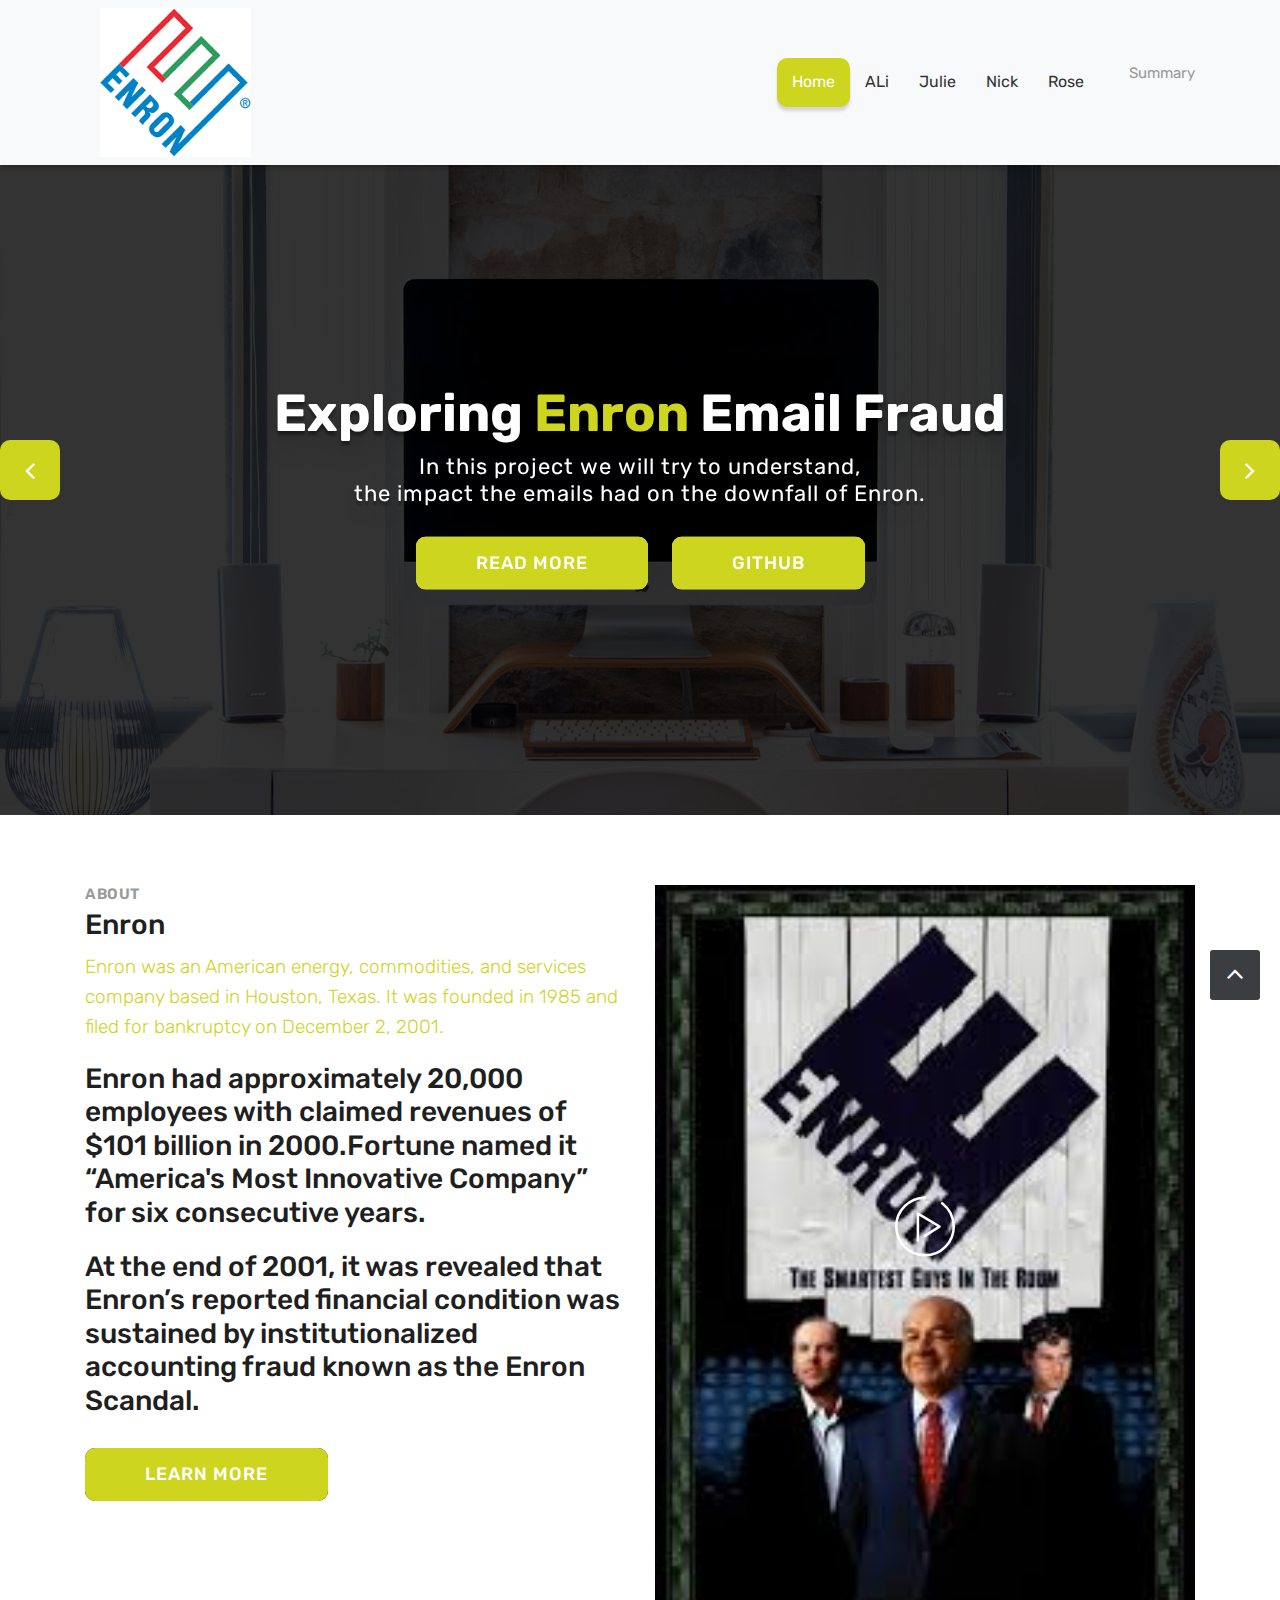
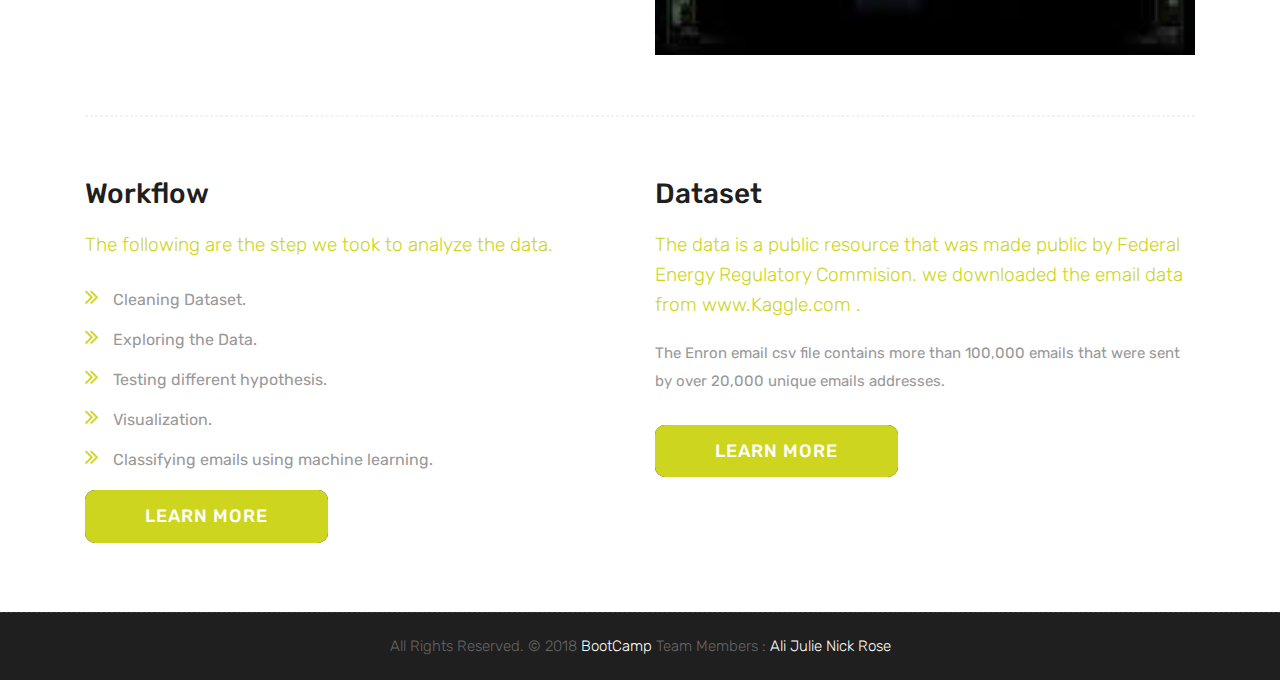
<file: Enron Email Fraud Website/index.html>
<!DOCTYPE html>
<html lang="en">

    <!-- Basic -->
    <meta charset="utf-8">
    <meta http-equiv="X-UA-Compatible" content="IE=edge">   
   
    <!-- Mobile Metas -->
    <meta name="viewport" content="width=device-width, minimum-scale=1.0, maximum-scale=1.0, user-scalable=no">
 
     <!-- Site Metas -->
    <title>Enron Email Fraud</title>  
    <meta name="keywords" content="">
    <meta name="description" content="">
    <meta name="author" content="">

    <!-- Site Icons -->
    <link rel="shortcut icon" href="images/favicon.png" type="image/x-icon" />
    <link rel="apple-touch-icon" href="images/apple-touch-icon.png">

    <!-- Bootstrap CSS -->
    <link rel="stylesheet" href="css/bootstrap.min.css">
    <!-- Site CSS -->
    <link rel="stylesheet" href="style.css">
    <!-- Responsive CSS -->
    <link rel="stylesheet" href="css/responsive.css">
    <!-- Custom CSS -->
    <link rel="stylesheet" href="css/custom.css">

    <!-- Modernizer for Portfolio -->
    <script src="js/modernizer.js"></script>

    <!--[if lt IE 9]>
      <script src="https://oss.maxcdn.com/libs/html5shiv/3.7.0/html5shiv.js"></script>
      <script src="https://oss.maxcdn.com/libs/respond.js/1.4.2/respond.min.js"></script>
    <![endif]-->

</head>
<body>

    <!-- LOADER -->
    <div id="preloader">
        <div class="loader">
			<div class="loader__bar"></div>
			<div class="loader__bar"></div>
			<div class="loader__bar"></div>
			<div class="loader__bar"></div>
			<div class="loader__bar"></div>
			<div class="loader__ball"></div>
		</div>
    </div><!-- end loader -->
    <!-- END LOADER -->
    
	
    <header class="header header_style_01">
        <nav class="megamenu navbar navbar-expand-lg navbar-light bg-light">
            <div class="container">
                <div class="navbar-header">
					<a class="navbar-brand" href="index.html"><img src="images/logos/logo.png" alt="image"></a>
                    <button class="navbar-toggler collapsed" type="button" data-toggle="collapse" data-target="#navbar" aria-controls="navbar" aria-expanded="false" aria-label="Toggle navigation">
                        <span class="sr-only">Toggle navigation</span>
                        <span class="icon-bar"></span>
                        <span class="icon-bar"></span>
                        <span class="icon-bar"></span>
                    </button>
                </div>
                <div class="collapse navbar-collapse" id="navbar">
                    <ul class="navbar-nav ml-auto">
                        <li><a class="active" href="index.html">Home</a></li>
                        <li><a href="ali.html">ALi </a></li>
                        <li><a href="julie.html">Julie</a></li>
                        <li><a href="nick.html">Nick</a></li>
                        <li><a href="rose.html">Rose</a></li>
                        <li><a href="summary.html"></a>Summary</a></li>
                        
                    </ul>
                </div>
            </div>
        </nav>
    </header>
	
	<div class="slider-area">
		<div class="slider-wrapper owl-carousel">
			<div class="slider-item text-center home-one-slider-otem slider-item-four slider-bg-one">
				<div class="container">
					<div class="row">
						<div class="col-lg-12">
							<div class="slider-content-area">
								<div class="slide-text">
									<h1 class="homepage-three-title">Exploring  <span>Enron</span> Email Fraud</h1>
									<h2>In this project we will try to understand, <br>the impact the emails had on the downfall of Enron. </h2>
									<div class="slider-content-btn">
										<a class="btn11" href="#">Read More<div class="transition"></div></a>
										<a class="btn11" href="#">github<div class="transition"></div></a>
									</div>
								</div>
							</div>
						</div>
					</div>
				</div>
			</div>
			<div class="slider-item text-center home-one-slider-otem slider-item-four slider-bg-two">
				<div class="container">
					<div class="row">
						<div class="col-lg-12">
							<div class="slider-content-area">
								<div class="slide-text">
									<h1 class="homepage-three-title">Exploring  <span>Enron</span> Email Fraud</h1>
									<h2>In this project we will try to understand, <br>the impact the emails had on the downfall of Enron. </h2>
									<div class="slider-content-btn">
										<a class="btn11" href="#"><span>Read More</span><div class="transition"></div></a>
										<a class="btn11" href="#"><span>github</span><div class="transition"></div></a>
									</div>
								</div>
							</div>
						</div>
					</div>
				</div>
			</div>
			<div class="slider-item text-center home-one-slider-otem slider-item-four slider-bg-three">
				<div class="container">
					<div class="row">
						<div class="col-lg-12">
							<div class="slider-content-area">
								<div class="slide-text">
									<h1 class="homepage-three-title">Exploring <span>Enron</span> Email Fraud</h1>
									<h2>In this project we will try to understand, <br>the impact the emails had on the downfall of Enron.</h2>
									<div class="slider-content-btn">
										<a class="btn11" href="#"><span>Read More</span><div class="transition"></div></a>
										<a class="btn11" href="#"><span>github</span><div class="transition"></div></a>
									</div>
								</div>
							</div>
						</div>
					</div>
				</div>
			</div>
		</div>
	</div>

    <div id="about" class="section wb">
        <div class="container">
            <div class="row">
                <div class="col-md-6">
                    <div class="message-box">
                        <h4>About </h4>
                        <h2>Enron
                        <p class="lead">Enron was an American energy, commodities, and services company based in Houston, Texas. It was founded in 1985 and filed for bankruptcy on December 2, 2001.
                        </p>

                        <p>Enron had approximately 20,000 employees with claimed revenues of $101 billion in 2000.Fortune named it “America's Most Innovative Company” for six consecutive years.</p>
                        <p>At the end of 2001, it was revealed that Enron’s reported financial condition was sustained by institutionalized accounting fraud known as the Enron Scandal. 
                        </p>

                        <a class="btn11" href="#0"><span>Learn More</span><div class="transition"></div></a>
                    </div><!-- end messagebox -->
                </div><!-- end col -->

                <div class="col-md-6">
                    <div class="post-media wow fadeIn">
                        <img src="uploads/about_01.jpg" alt="" class="img-fluid img-rounded">
                        <a href="https://www.youtube.com/watch?v=fNifuNCSPqI" data-rel="prettyPhoto[gal]" class="playbutton"><i class="flaticon-play-button"></i></a>
                    </div><!-- end media -->
                </div><!-- end col -->
            </div><!-- end row -->

            <hr class="hr1"> 

            <div class="row">
				<div class="col-md-6">
                    <div class="message-box">
                        <h2>Workflow</h2>
                        <p class="lead">The following are the step we took to analyze the data.</p>

                        <ul>
							<li><i class="fa fa-angle-double-right" aria-hidden="true"></i> Cleaning Dataset.</li>
							<li><i class="fa fa-angle-double-right" aria-hidden="true"></i> Exploring the Data.</li>
                            <li><i class="fa fa-angle-double-right" aria-hidden="true"></i> Testing different hypothesis.</li>
                            <li><i class="fa fa-angle-double-right" aria-hidden="true"></i> Visualization.</li>
                            <li><i class="fa fa-angle-double-right" aria-hidden="true"></i> Classifying emails using machine learning.</li>
						</ul>

                        <a href="#" class="btn11"><span>Learn More</span><div class="transition"></div></a>
                    </div><!-- end messagebox -->
                </div><!-- end col -->
				
                <div class="col-md-6">
                    <div class="message-box">
                        <h2>Dataset</h2>
                        <p class="lead"> The data is a public resource that was made public by Federal Energy Regulatory Commision. we downloaded the email data from www.Kaggle.com .</p>

                        <p>The Enron email csv file contains more than 100,000 emails that were sent by over 20,000 unique emails addresses. </p>

                        <a href="#" class="btn11"><span>Learn More</span><div class="transition"></div></a>
                    </div><!-- end messagebox -->
                </div><!-- end col -->
            </div><!-- end row -->
        </div><!-- end container -->
    </div><!-- end section -->
	
	
            
    <div class="copyrights">
        <div class="container">
            <div class="footer-distributed">
                <div class="footer-left">                   
                    <p class="footer-company-name">All Rights Reserved. &copy; 2018 <a href="#">BootCamp</a> Team Members : 
					<a>Ali Julie Nick Rose</a></p>
                </div>

                
            </div>
        </div><!-- end container -->
    </div><!-- end copyrights -->

    <a href="#" id="scroll-to-top" class="dmtop global-radius"><i class="fa fa-angle-up"></i></a>

    <!-- ALL JS FILES -->
    <script src="js/all.js"></script>
    <!-- ALL PLUGINS -->
    <script src="js/custom.js"></script>
    <script src="js/portfolio.js"></script>
    <script src="js/hoverdir.js"></script>    

</body>
</html>
</file>
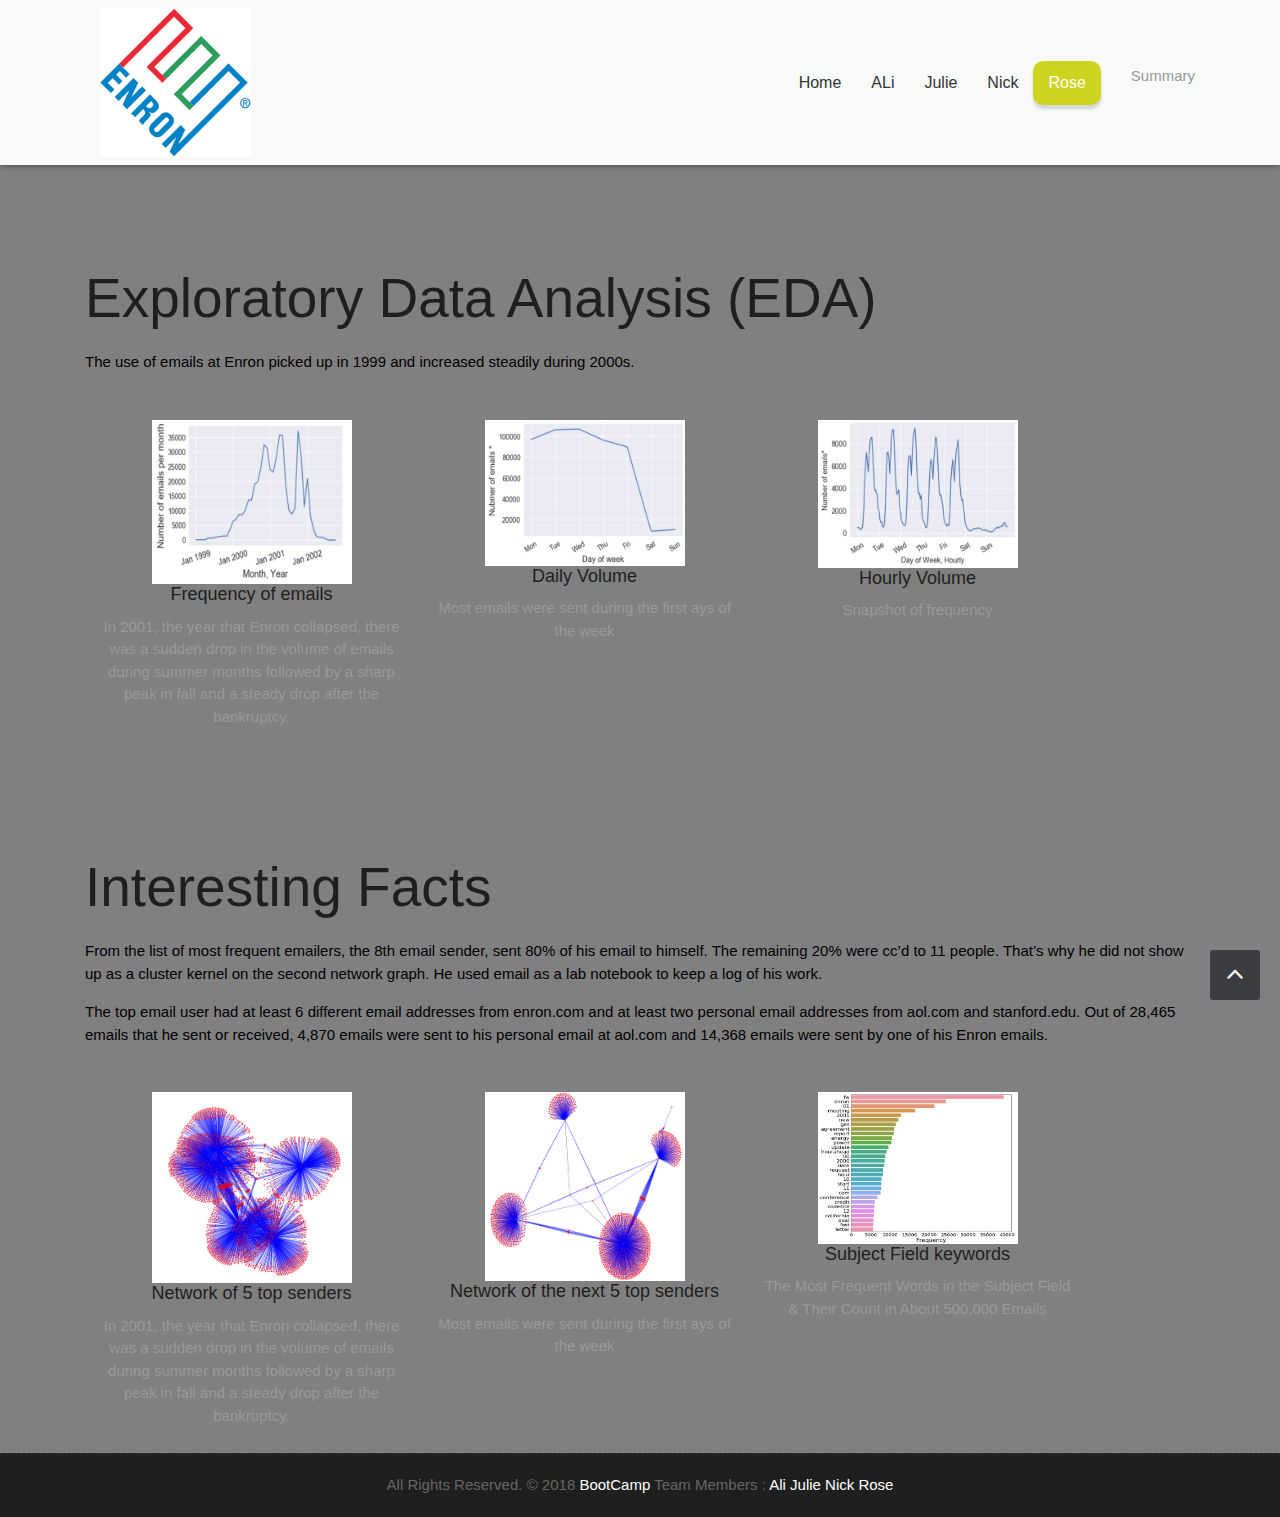
<file: Enron Email Fraud Website/rose.html>
<!DOCTYPE html>
<html lang="en">

    <!-- Basic -->
    <meta charset="utf-8">
    <meta http-equiv="X-UA-Compatible" content="IE=edge">   
   
    <!-- Mobile Metas -->
    <meta name="viewport" content="width=device-width, minimum-scale=1.0, maximum-scale=1.0, user-scalable=no">
 
     <!-- Site Metas -->
    <title>Enron Email Fraud</title>  
    <meta name="keywords" content="">
    <meta name="description" content="">
    <meta name="author" content="">

    <!-- Site Icons -->
    <link rel="shortcut icon" href="images/favicon.png" type="image/x-icon" />
    <link rel="apple-touch-icon" href="images/apple-touch-icon.png">

    <!-- Bootstrap CSS -->
    <link rel="stylesheet" href="css/bootstrap.min.css">
    <!-- Site CSS -->
    <link rel="stylesheet" href="style.css">
    <!-- Responsive CSS -->
    <link rel="stylesheet" href="css/responsive.css">
    <!-- Custom CSS -->
    <link rel="stylesheet" href="css/custom.css">
    <link rel="stylesheet" href="rose.css">

    <!-- Modernizer for Portfolio -->
    <script src="js/modernizer.js"></script>

    <!--[if lt IE 9]>
      <script src="https://oss.maxcdn.com/libs/html5shiv/3.7.0/html5shiv.js"></script>
      <script src="https://oss.maxcdn.com/libs/respond.js/1.4.2/respond.min.js"></script>
    <![endif]-->

</head>
<body>

    <!-- LOADER -->
    <div id="preloader">
        <div class="loader">
			<div class="loader__bar"></div>
			<div class="loader__bar"></div>
			<div class="loader__bar"></div>
			<div class="loader__bar"></div>
			<div class="loader__bar"></div>
			<div class="loader__ball"></div>
		</div>
    </div><!-- end loader -->
    <!-- END LOADER -->
    
	
    <header class="header header_style_01">
        <nav class="megamenu navbar navbar-expand-lg navbar-light bg-light">
            <div class="container">
                <div class="navbar-header">
					<a class="navbar-brand" href="index.html"><img src="images/logos/logo.png" alt="image"></a>
                    <button class="navbar-toggler collapsed" type="button" data-toggle="collapse" data-target="#navbar" aria-controls="navbar" aria-expanded="false" aria-label="Toggle navigation">
                        <span class="sr-only">Toggle navigation</span>
                        <span class="icon-bar"></span>
                        <span class="icon-bar"></span>
                        <span class="icon-bar"></span>
                    </button>
                </div>
                <div class="collapse navbar-collapse" id="navbar">
                    <ul class="navbar-nav ml-auto">
                        <li><a href="index.html">Home</a></li>
                        <li><a href="ali.html">ALi </a></li>
                        <li><a href="julie.html">Julie</a></li>
                        <li><a href="nick.html">Nick</a></li>
                        <li><a class="active" href="rose.html">Rose</a></li>
                        <li><a href="summary.html"></a>Summary</a></li>
                        
                    </ul>
                </div>
            </div>
        </nav>
    </header>
    <section id="showcase">
            <div class="container">
                <h1>Exploratory Data Analysis (EDA)</h1>
                <p>The use of emails at Enron picked up in 1999 and increased steadily during 2000s. 
                        
    
    
    
                </p>
            </div>
            
        </section>
    
    
        <section id ="boxes">
            <div class="container">
                <div class="box">
                    <img src="./images/Picture3.png">
                    <h3>Frequency of emails</h3>
                    <p>In 2001, the year that Enron collapsed, there was a sudden drop in the volume of emails during summer months followed by a sharp peak in fall and a steady drop after the bankruptcy.
                    </p>
                </div>
                <div class="box">
                        <img src="./images/Picture4.png">
                        <h3>Daily Volume</h3>
                        <p>Most emails were sent during the first ays of the week</p>
                    </div>
                    <div class="box">
                            <img src="./images/Picture5.png">
                            <h3>Hourly Volume</h3>
                            <p>Snapshot of frequency </p>
                        </div>
            
        
            </div>
    
        </section>

        <section id="showcase">
                <div class="container">
                    <h1>Interesting Facts</h1>
                    <p>From the list of most frequent emailers, the 8th email sender, sent 80% of his email to himself. The remaining 20% were cc’d to 11 people. That’s why he did not show up as a cluster kernel on the second network graph. He used email as a lab notebook to keep a log of his work.</p>
                    <p>
                            The top email user had at least 6 different email addresses from enron.com and at least two personal email addresses from aol.com and stanford.edu. Out of 28,465 emails that he sent or received, 4,870 emails were sent to his personal email at aol.com and 14,368 emails were sent by one of his Enron emails.

                    </p>
                </div>
                
            </section>
        
        
            <section id ="boxes">
                <div class="container">
                    <div class="box">
                        <img src="./images/Picture6.png">
                        <h3>Network of 5 top senders</h3>
                        <p>In 2001, the year that Enron collapsed, there was a sudden drop in the volume of emails during summer months followed by a sharp peak in fall and a steady drop after the bankruptcy.
                        </p>
                    </div>
                    <div class="box">
                            <img src="./images/Picture7.png">
                            <h3>Network of the next 5 top senders</h3>
                            <p>Most emails were sent during the first ays of the week</p>
                        </div>
                        <div class="box">
                                <img src="./images/Picture8.png">
                                <h3>Subject Field keywords</h3>
                                <p>The Most Frequent Words in the Subject Field & Their Count in About 500,000 Emails </p>
                            </div>
                
            
                </div>
        
            </section>
        
    

          <div class="copyrights">
                <div class="container">
                    <div class="footer-distributed">
                        <div class="footer-left">                   
                            <p class="footer-company-name">All Rights Reserved. &copy; 2018 <a href="#">BootCamp</a> Team Members : 
                            <a>Ali Julie Nick Rose</a></p>
                        </div>
        
                        
                    </div>
                </div><!-- end container -->
            </div><!-- end copyrights -->
        
            <a href="#" id="scroll-to-top" class="dmtop global-radius"><i class="fa fa-angle-up"></i></a>
        
            <!-- ALL JS FILES -->
            <script src="js/all.js"></script>
            <!-- ALL PLUGINS -->
            <script src="js/custom.js"></script>
            <script src="js/portfolio.js"></script>
            <script src="js/hoverdir.js"></script>    
        
        
          

    
</body>
</html>
</file>
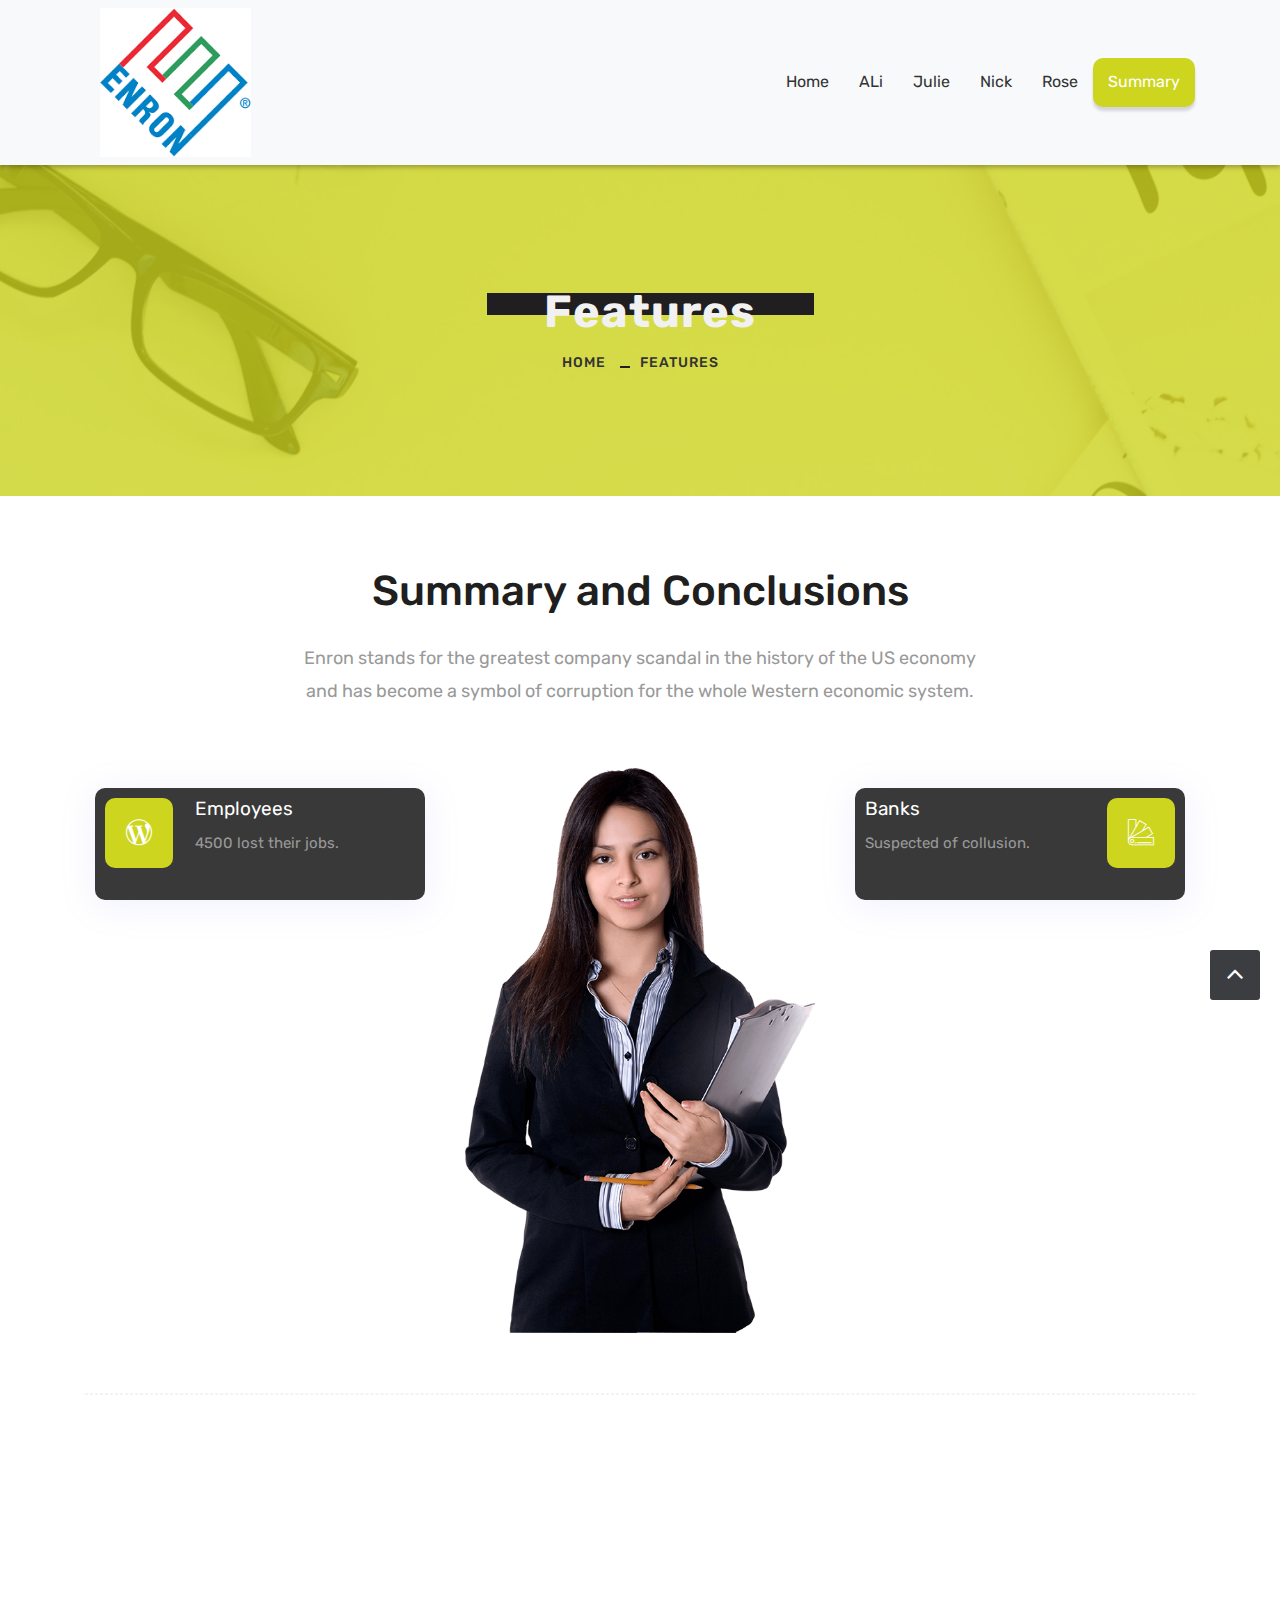
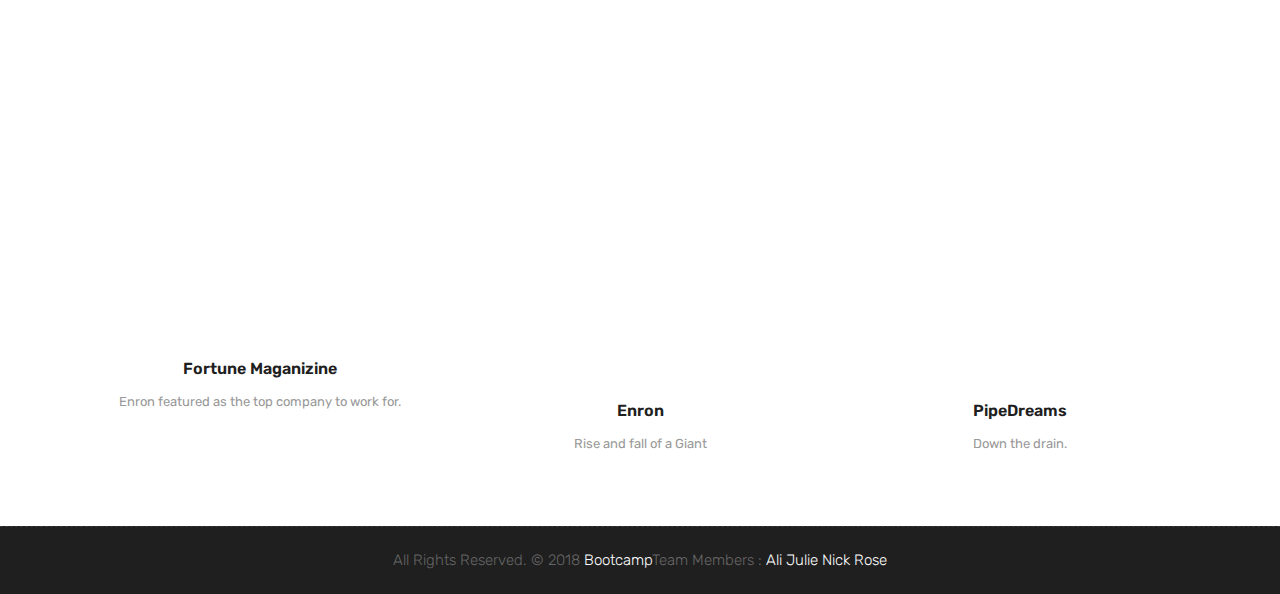
<file: Enron Email Fraud Website/summary.html>
<!DOCTYPE html>
<html lang="en">

    <!-- Basic -->
    <meta charset="utf-8">
    <meta http-equiv="X-UA-Compatible" content="IE=edge">   
   
    <!-- Mobile Metas -->
    <meta name="viewport" content="width=device-width, minimum-scale=1.0, maximum-scale=1.0, user-scalable=no">
 
     <!-- Site Metas -->
    <title>Linkweb - Responsive HTML5 Template</title>  
    <meta name="keywords" content="">
    <meta name="description" content="">
    <meta name="author" content="">

    <!-- Site Icons -->
    <link rel="shortcut icon" href="images/favicon.ico" type="image/x-icon" />
    <link rel="apple-touch-icon" href="images/apple-touch-icon.png">

    <!-- Bootstrap CSS -->
    <link rel="stylesheet" href="css/bootstrap.min.css">
    <!-- Site CSS -->
    <link rel="stylesheet" href="style.css">
    <!-- Responsive CSS -->
    <link rel="stylesheet" href="css/responsive.css">
    <!-- Custom CSS -->
    <link rel="stylesheet" href="css/custom.css">

    <!-- Modernizer for Portfolio -->
    <script src="js/modernizer.js"></script>

    <!--[if lt IE 9]>
      <script src="https://oss.maxcdn.com/libs/html5shiv/3.7.0/html5shiv.js"></script>
      <script src="https://oss.maxcdn.com/libs/respond.js/1.4.2/respond.min.js"></script>
    <![endif]-->

</head>
<body>

    <!-- LOADER -->
    <div id="preloader">
        <div class="loader">
			<div class="loader__bar"></div>
			<div class="loader__bar"></div>
			<div class="loader__bar"></div>
			<div class="loader__bar"></div>
			<div class="loader__bar"></div>
			<div class="loader__ball"></div>
		</div>
    </div><!-- end loader -->
    <!-- END LOADER -->
    
	    <header class="header header_style_01">
        <nav class="megamenu navbar navbar-expand-lg navbar-light bg-light">
            <div class="container">
                <div class="navbar-header">
                    <a class="navbar-brand" href="index.html"><img src="images/logos/logo.png" alt="image"></a>
					<button class="navbar-toggler collapsed" type="button" data-toggle="collapse" data-target="#navbar" aria-controls="navbar" aria-expanded="false" aria-label="Toggle navigation">
                        <span class="sr-only">Toggle navigation</span>
                        <span class="icon-bar"></span>
                        <span class="icon-bar"></span>
                        <span class="icon-bar"></span>
                    </button>
                </div>
                <div class="collapse navbar-collapse" id="navbar">
                    <ul class="navbar-nav ml-auto">
                        <li><a href="index.html">Home</a></li>
                        <li><a href="ali.html">ALi </a></li>
                        <li><a href="julie.html">Julie</a></li>
                        <li><a href="nick.html">Nick</a></li>
                        <li><a href="rose.html">Rose</a></li>
                        <li><a class="active" href="summary.html">Summary</a></li>
                    
                    </ul>
                </div>
            </div>
        </nav>
    </header>

   	<div class="banner-area banner-bg-1">
		<div class="container">
			<div class="row">
				<div class="col-md-12">
					<div class="banner">
						<h2><span>Features</span></h2>
						<ul class="page-title-link">
							<li><a href="#">Home</a></li>
							<li><a href="#">Features</a></li>
						</ul>
					</div>
				</div>
			</div>
		</div>
	</div>

    <div id="features" class="section wb">
        <div class="container">
            <div class="section-title text-center">
                <h3>Summary and Conclusions </h3>
                <p class="lead">Enron stands for the greatest company scandal in the history of the US economy<br>and has become a symbol of corruption for the whole Western economic system.</p>
            </div><!-- end title -->

            <div class="row">
                <div class="col-lg-4 col-sm-12">
                    <ul class="features-left">
                        <li class="wow fadeInLeft" data-wow-duration="1s" data-wow-delay="0.2s">
                            <i class="flaticon-wordpress-logo"></i>
                            <div class="fl-inner">
                                <h4>Employees</h4>
                                <p>4500 lost their jobs. </p>
                            </div>
                        </li>
                        <li class="wow fadeInLeft" data-wow-duration="1s" data-wow-delay="0.3s">
                            <i class="flaticon-windows"></i>
                            <div class="fl-inner">
                                <h4>Investors</h4>
                                <p>They lost over 60 billion within a short period of time. </p>
                            </div>
                        </li>
                        <li class="wow fadeInLeft" data-wow-duration="1s" data-wow-delay="0.4s">
                            <i class="flaticon-price-tag"></i>
                            <div class="fl-inner">
                                <h4>Pension Fund</h4>
                                <p>It was obliterated. </p>
                            </div>
                        </li>
                        <li class="wow fadeInLeft" data-wow-duration="1s" data-wow-delay="0.5s">
                            <i class="flaticon-new-file"></i>
                            <div class="fl-inner">
                                <h4>Financial Market</h4>
                                <p>This resulted to the worst stock value loss. </p>
                            </div>
                        </li>
                    </ul>
                </div>
                <div class="col-lg-4 hidden-xs hidden-sm text-center">
                    <img src="uploads/ipad.png" class="img-center img-fluid" alt="">
                </div>
                <div class="col-lg-4 col-sm-12">
                    <ul class="features-right">
                        <li class="wow fadeInRight" data-wow-duration="1s" data-wow-delay="0.2s">
                            <i class="flaticon-pantone"></i>
                            <div class="fr-inner">
                                <h4>Banks</h4>
                                <p>Suspected of collusion. </p>
                            </div>
                        </li>
                        <li class="wow fadeInRight" data-wow-duration="1s" data-wow-delay="0.3s">
                            <i class="flaticon-cloud-computing"></i>
                            <div class="fr-inner">
                                <h4>Arthur Anderson auditing firm</h4>
                                <p>Lost its accreditation. </p>
                            </div>
                        </li>
                        <li class="wow fadeInRight" data-wow-duration="1s" data-wow-delay="0.4s">
                            <i class="flaticon-line-graph"></i>
                            <div class="fr-inner">
                                <h4>Financial reporring</h4>
                                <p>Rules were sharpened; Sarbanes-Oxley Act </p>
                            </div>
                        </li>
                        <li class="wow fadeInRight" data-wow-duration="1s" data-wow-delay="0.5s">
                            <i class="flaticon-coding"></i>
                            <div class="fr-inner">
                                <h4>Founder Kenneth Lay</h4>
                                <p>His relationship with President George Bush came under sharp criticism. </p>
                            </div>
                        </li>
                    </ul>
                </div><!-- end col -->
            </div><!-- end row -->

            <hr class="hr1">

            <div class="row text-center">
                <div class="col-md-4 col-sm-4 col-xs-12">
                    <div class="service-widget">
                        <div class="post-media wow fadeIn">
                            <a href="uploads/features_01.jpg" data-rel="prettyPhoto[gal]" class="hoverbutton global-radius"><i class="flaticon-unlink"></i></a>
                            <img src="uploads/features_01.jpg" alt="" class="img-fluid img-rounded">
                        </div>
                        <h3>Fortune Maganizine</h3>
                        <p>Enron featured as the top company to work for.</p>
                    </div><!-- end service -->
                </div><!-- end col -->

                <div class="col-md-4 col-sm-4 col-xs-12">
                    <div class="service-widget">
                        <div class="post-media wow fadeIn">
                            <a href="uploads/features_02.jpg" data-rel="prettyPhoto[gal]" class="hoverbutton global-radius"><i class="flaticon-unlink"></i></a>
                            <img src="uploads/features_02.jpg" alt="" class="img-fluid img-rounded">
                        </div>
                        <h3>Enron</h3>
                        <p>Rise and fall of a Giant </p>
                    </div><!-- end service -->
                </div><!-- end col -->

                <div class="col-md-4 col-sm-4 col-xs-12">
                    <div class="service-widget">
                        <div class="post-media wow fadeIn">
                            <a href="uploads/features_03.jpg" data-rel="prettyPhoto[gal]" class="hoverbutton global-radius"><i class="flaticon-unlink"></i></a>
                            <img src="uploads/features_03.jpg" alt="" class="img-fluid img-rounded">
                        </div>
                        <h3>PipeDreams</h3>
                        <p>Down the drain.</p>
                    </div><!-- end service -->
                </div><!-- end col -->
            </div><!-- end row -->
        </div><!-- end container -->
    </div><!-- end section -->

    
    <div class="copyrights">
        <div class="container">
            <div class="footer-distributed">
                <div class="footer-left">                   
                    <p class="footer-company-name">All Rights Reserved. &copy; 2018 <a href="#">Bootcamp</a>Team Members : 
					<a>Ali Julie Nick Rose</a></p>
                </div>

                
            </div>
        </div><!-- end container -->
    </div><!-- end copyrights -->

    <a href="#" id="scroll-to-top" class="dmtop global-radius"><i class="fa fa-angle-up"></i></a>

    <!-- ALL JS FILES -->
    <script src="js/all.js"></script>
    <!-- ALL PLUGINS -->
    <script src="js/custom.js"></script>
    <script src="js/portfolio.js"></script>
    <script src="js/hoverdir.js"></script>    

</body>
</html>
</file>
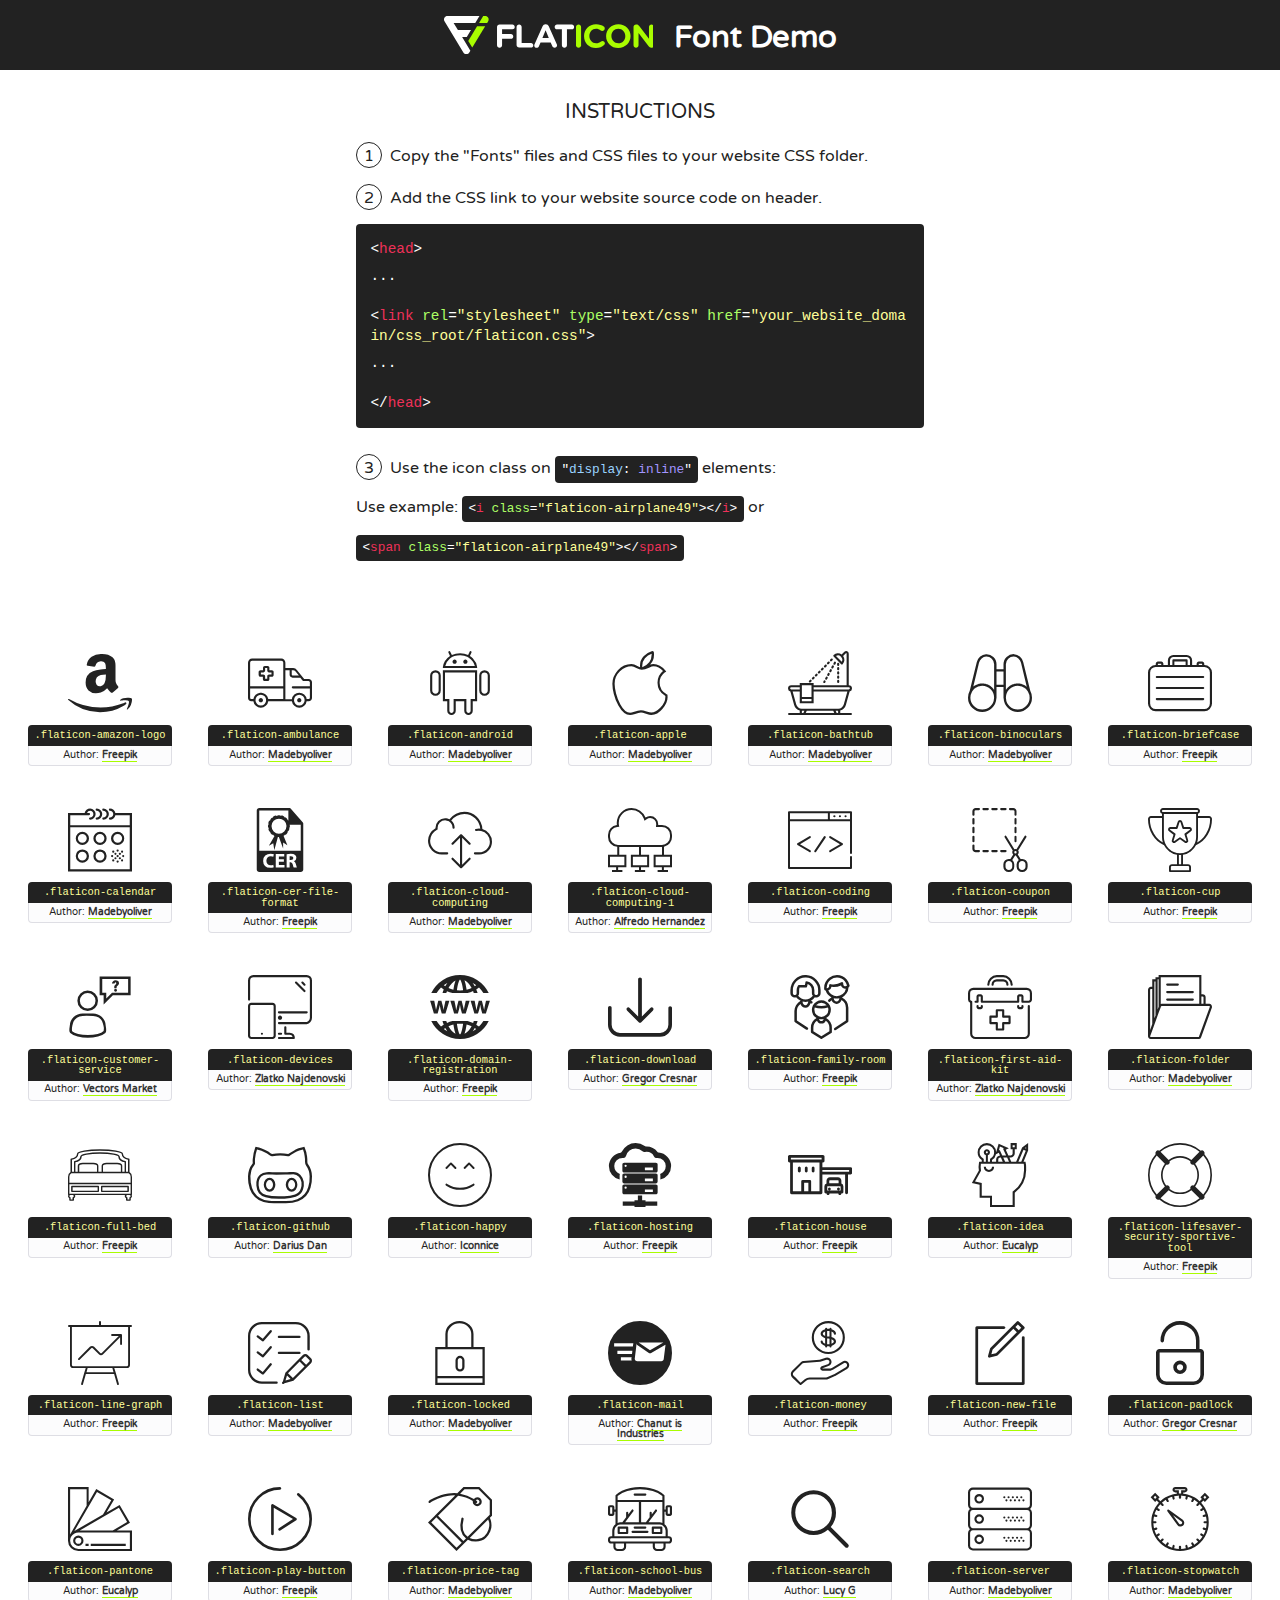
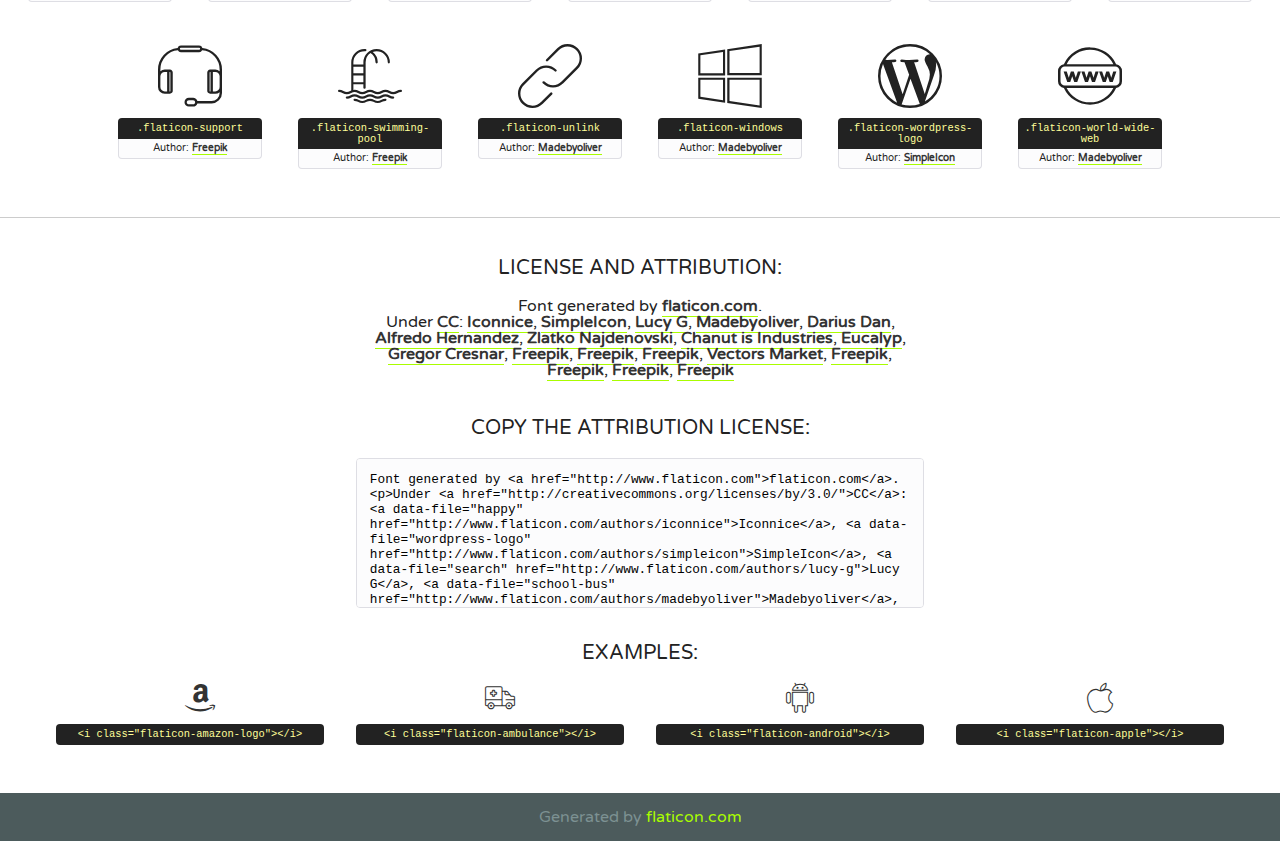
<file: Enron Email Fraud Website/fonts/flaticon.html>
<!DOCTYPE html>
<!--
  Flaticon icon font: Flaticon
  Creation date: 26/09/2016 00:56
-->
<html>
<!DOCTYPE html>
<html>

<head>
    <title>Flaticon WebFont</title>
    <link href="http://fonts.googleapis.com/css?family=Varela+Round" rel="stylesheet" type="text/css" />
    <link rel="stylesheet" type="text/css" href="flaticon.css">
    <meta charset="UTF-8">
    <style>
    html, body, div, span, applet, object, iframe,
    h1, h2, h3, h4, h5, h6, p, blockquote, pre,
    a, abbr, acronym, address, big, cite, code,
    del, dfn, em, img, ins, kbd, q, s, samp,
    small, strike, strong, sub, sup, tt, var,
    b, u, i, center,
    dl, dt, dd, ol, ul, li,
    fieldset, form, label, legend,
    table, caption, tbody, tfoot, thead, tr, th, td,
    article, aside, canvas, details, embed, 
    figure, figcaption, footer, header, hgroup, 
    menu, nav, output, ruby, section, summary,
    time, mark, audio, video {
        margin: 0;
        padding: 0;
        border: 0;
        font-size: 100%;
        font: inherit;
        vertical-align: baseline;
    }
    /* HTML5 display-role reset for older browsers */
    article, aside, details, figcaption, figure, 
    footer, header, hgroup, menu, nav, section {
        display: block;
    }
    body {
        line-height: 1;
    }
    ol, ul {
        list-style: none;
    }
    blockquote, q {
        quotes: none;
    }
    blockquote:before, blockquote:after,
    q:before, q:after {
        content: '';
        content: none;
    }
    table {
        border-collapse: collapse;
        border-spacing: 0;
    }
    body {
        font-family: 'Varela Round', Helvetica, Arial, sans-serif;
        font-size: 16px;
        color: #222;
    }
    a {
        color: #333;
        border-bottom: 1px solid #a9fd00;
        font-weight: bold;
        text-decoration: none;
    }
    * {
        -moz-box-sizing: border-box;
        -webkit-box-sizing: border-box;
        box-sizing: border-box;
        margin: 0;
        padding: 0;
    }
    [class^="flaticon-"]:before, [class*=" flaticon-"]:before, [class^="flaticon-"]:after, [class*=" flaticon-"]:after {
        font-family: Flaticon;
        font-size: 30px;
        font-style: normal;
        margin-left: 20px;
        color: #333;
    }
    .wrapper {
        max-width: 600px;
        margin: auto;
        padding: 0 1em;
    }
    .title {
        font-size: 1.25em;
        text-align: center;
        margin-bottom: 1em;
        text-transform: uppercase;
    }
    header {
        text-align: center;
        background-color: #222;
        color: #fff;
        padding: 1em;
    }
    header .logo {
        width: 210px;
        height: 38px;
        display: inline-block;
        vertical-align: middle;
        margin-right: 1em;
        border: none;
    }
    header strong {
        font-size: 1.95em;
        font-weight: bold;
        vertical-align: middle;
        margin-top: 5px;
        display: inline-block;
    }
    .demo {
        margin: 2em auto;
        line-height: 1.25em;
    }
    .demo ul li {
        margin-bottom: 1em;
    }
    .demo ul li .num {
        color: #222;
        border-radius: 20px;
        display: inline-block;
        width: 26px;
        padding: 3px;
        height: 26px;
        text-align: center;
        margin-right: 0.5em;
        border: 1px solid #222;
    }
    .demo ul li code {
        background-color: #222;
        border-radius: 4px;
        padding: 0.25em 0.5em;
        display: inline-block;
        color: #fff;
        font-family: Consolas,Monaco,Lucida Console,Liberation Mono,DejaVu Sans Mono,Bitstream Vera Sans Mono,Courier New, monospace;
        font-weight: lighter;
        margin-top: 1em;
        font-size: 0.8em;
        word-break: break-all;
    }
    .demo ul li code.big {
        padding: 1em;
        font-size: 0.9em;
    }
    .demo ul li code .red {
        color: #EF3159;
    }
    .demo ul li code .green {
        color: #ACFF65;
    }
    .demo ul li code .yellow {
        color: #FFFF99;
    }
    .demo ul li code .blue {
        color: #99D3FF;
    }
    .demo ul li code .purple {
        color: #A295FF;
    }
    .demo ul li code .dots {
        margin-top: 0.5em;
        display: block;
    }
    #glyphs {
        border-bottom: 1px solid #ccc;
        padding: 2em 0;
        text-align: center;
    }
    .glyph {
        display: inline-block;
        width: 9em;
        margin: 1em;
        text-align: center;
        vertical-align: top;
        background: #FFF;
    }
    .glyph .glyph-icon {
        padding: 10px;
        display: block;
        font-family:"Flaticon";
        font-size: 64px;
        line-height: 1;
    }
    .glyph .glyph-icon:before {
        font-size: 64px;
        color: #222;
        margin-left: 0;
    }
    .class-name {
        font-size: 0.65em;
        background-color: #222;
        color: #fff;
        border-radius: 4px 4px 0 0;
        padding: 0.5em;
        color: #FFFF99;
        font-family: Consolas,Monaco,Lucida Console,Liberation Mono,DejaVu Sans Mono,Bitstream Vera Sans Mono,Courier New, monospace;
    }
    .author-name {
        font-size: 0.6em;
        background-color: #fcfcfd;
        border: 1px solid #DEDEE4;
        border-top: 0;
        border-radius: 0 0 4px 4px;
        padding: 0.5em;
    }
    .class-name:last-child {
        font-size: 10px;
        color:#888;
    }
    .class-name:last-child a {
        font-size: 10px;
        color:#555;
    }
    .class-name:last-child a:hover {
        color:#a9fd00;
    }
    .glyph > input {
        display: block;
        width: 100px;
        margin: 5px auto;
        text-align: center;
        font-size: 12px;
        cursor: text;
    }
    .glyph > input.icon-input {
        font-family:"Flaticon";
        font-size: 16px;
        margin-bottom: 10px;
    }
    .attribution .title {
        margin-top: 2em;
    }
    .attribution textarea {
        background-color: #fcfcfd;
        padding: 1em;
        border: none;
        box-shadow: none;
        border: 1px solid #DEDEE4;
        border-radius: 4px;
        resize: none;
        width: 100%;
        height: 150px;
        font-size: 0.8em;
        font-family: Consolas,Monaco,Lucida Console,Liberation Mono,DejaVu Sans Mono,Bitstream Vera Sans Mono,Courier New, monospace;
        -webkit-appearance: none;
    }
    .iconsuse {
        margin: 2em auto;
        text-align: center;
        max-width: 1200px;
    }
    .iconsuse:after {
        content: '';
        display: table;
        clear: both;
    }
    .iconsuse .image {
        float: left;
        width: 25%;
        padding: 0 1em;
    }
    .iconsuse .image p {
        margin-bottom: 1em;
    }
    .iconsuse .image span {
        display: block;
        font-size: 0.65em;
        background-color: #222;
        color: #fff;
        border-radius: 4px;
        padding: 0.5em;
        color: #FFFF99;
        margin-top: 1em;
        font-family: Consolas,Monaco,Lucida Console,Liberation Mono,DejaVu Sans Mono,Bitstream Vera Sans Mono,Courier New, monospace;
    }
    #footer {
        text-align: center;
        background-color: #4C5B5C;
        color: #7c9192;
        padding: 1em;
    }
    #footer a {
        border: none;
        color: #a9fd00;
        font-weight: normal;
    }
    @media (max-width: 960px) {
        .iconsuse .image {
            width: 50%;
        }
    }
    @media (max-width: 560px) {
        .iconsuse .image {
            width: 100%;
        }
    }
    </style>
</head>

<body class="characters-off">

    <header>
        <a href="http://www.flaticon.com" target="_blank" class="logo">
            <svg version="1.1" xmlns="http://www.w3.org/2000/svg" xmlns:xlink="http://www.w3.org/1999/xlink" xmlns:a="http://ns.adobe.com/AdobeSVGViewerExtensions/3.0/" viewBox="0 0 560.875 102.036" enable-background="new 0 0 560.875 102.036" xml:space="preserve">
                <defs>
                </defs>
                <g>
                    <g class="letters">
                        <path fill="#ffffff" d="M141.596,29.675c0-3.777,2.985-6.767,6.764-6.767h34.438c3.426,0,6.15,2.728,6.15,6.15
                        c0,3.43-2.724,6.149-6.15,6.149h-27.674v13.091h23.719c3.429,0,6.151,2.724,6.151,6.15c0,3.43-2.723,6.149-6.151,6.149h-23.719
                        v17.574c0,3.773-2.986,6.761-6.764,6.761c-3.779,0-6.764-2.989-6.764-6.761V29.675z"></path>
                        <path fill="#ffffff" d="M193.844,29.149c0-3.781,2.985-6.767,6.764-6.767c3.776,0,6.763,2.985,6.763,6.767v42.957h25.039
                        c3.426,0,6.149,2.726,6.149,6.153c0,3.425-2.723,6.15-6.149,6.15h-31.802c-3.779,0-6.764-2.986-6.764-6.768V29.149z"></path>
                        <path fill="#ffffff" d="M241.891,75.71l21.438-48.407c1.492-3.341,4.215-5.357,7.906-5.357h0.792
                        c3.686,0,6.323,2.017,7.815,5.357l21.439,48.407c0.436,0.967,0.701,1.845,0.701,2.723c0,3.602-2.809,6.501-6.414,6.501
                        c-3.161,0-5.269-1.845-6.499-4.655l-4.132-9.661h-27.059l-4.301,10.102c-1.144,2.631-3.426,4.214-6.237,4.214
                        c-3.517,0-6.24-2.81-6.24-6.325C241.1,77.64,241.451,76.677,241.891,75.71z M279.932,58.666l-8.521-20.297l-8.526,20.297H279.932
                        z"></path>
                        <path fill="#ffffff" d="M314.864,35.387H301.86c-3.429,0-6.239-2.813-6.239-6.238c0-3.429,2.811-6.24,6.239-6.24h39.533
                        c3.426,0,6.237,2.811,6.237,6.24c0,3.425-2.811,6.238-6.237,6.238h-13.001v42.785c0,3.773-2.99,6.761-6.764,6.761
                        c-3.779,0-6.764-2.989-6.764-6.761V35.387z"></path>
                        <path fill="#A9FD00" d="M352.615,29.149c0-3.781,2.985-6.767,6.767-6.767c3.774,0,6.761,2.985,6.761,6.767v49.024
                        c0,3.773-2.987,6.761-6.761,6.761c-3.781,0-6.767-2.989-6.767-6.761V29.149z"></path>
                        <path fill="#A9FD00" d="M374.132,53.836v-0.179c0-17.481,13.178-31.801,32.065-31.801c9.22,0,15.459,2.458,20.557,6.238
                        c1.402,1.054,2.637,2.985,2.637,5.357c0,3.692-2.985,6.59-6.681,6.59c-1.845,0-3.071-0.702-4.044-1.319
                        c-3.776-2.813-7.729-4.393-12.562-4.393c-10.364,0-17.831,8.611-17.831,19.154v0.173c0,10.542,7.291,19.329,17.831,19.329
                        c5.715,0,9.492-1.756,13.359-4.834c1.049-0.874,2.458-1.491,4.039-1.491c3.429,0,6.325,2.813,6.325,6.236
                        c0,2.106-1.056,3.78-2.282,4.834c-5.539,4.834-12.036,7.733-21.878,7.733C387.572,85.464,374.132,71.493,374.132,53.836z"></path>
                        <path fill="#A9FD00" d="M433.009,53.836v-0.179c0-17.481,13.79-31.801,32.766-31.801c18.981,0,32.592,14.143,32.592,31.628v0.173
                        c0,17.483-13.785,31.807-32.769,31.807C446.625,85.464,433.009,71.32,433.009,53.836z M484.224,53.836v-0.179
                        c0-10.539-7.725-19.326-18.626-19.326c-10.893,0-18.449,8.611-18.449,19.154v0.173c0,10.542,7.73,19.329,18.626,19.329
                        C476.676,72.986,484.224,64.378,484.224,53.836z"></path>
                        <path fill="#A9FD00" d="M506.233,29.321c0-3.774,2.99-6.763,6.767-6.763h1.401c3.252,0,5.183,1.583,7.029,3.953l26.093,34.265
                        V29.059c0-3.692,2.99-6.677,6.681-6.677c3.683,0,6.671,2.985,6.671,6.677v48.934c0,3.78-2.987,6.765-6.764,6.765h-0.436
                        c-3.257,0-5.188-1.581-7.034-3.953l-27.056-35.492v32.944c0,3.687-2.985,6.676-6.678,6.676c-3.683,0-6.673-2.989-6.673-6.676
                        V29.321z"></path>
                    </g>
                    <g class="insignia">
                        <path fill="#ffffff" d="M48.372,56.137h12.517l11.156-18.537H37.186L25.688,18.539h57.825L94.668,0H9.271
                        C5.925,0,2.842,1.801,1.198,4.716c-1.644,2.907-1.593,6.482,0.134,9.343l50.38,83.501c1.678,2.781,4.689,4.476,7.938,4.476
                        c3.246,0,6.257-1.695,7.935-4.476l2.898-4.804L48.372,56.137z"></path>
                        <g class="i">
                            <path fill="#A9FD00" d="M93.575,18.539h0.031v0.004l21.652,0.004l2.705-4.488c1.727-2.861,1.778-6.436,0.133-9.343
                            C116.454,1.801,113.371,0,110.026,0h-5.294L93.575,18.539z"></path>
                            <polygon fill="#A9FD00" points="88.291,27.356 64.725,66.486 75.519,84.404 109.942,27.356"></polygon>
                        </g>
                    </g>
                </g>
            </svg>
        </a>
        <strong>Font Demo</strong>
    </header>


    <section class="demo wrapper">

        <p class="title">Instructions</p>

        <ul>
            <li>
                <span class="num">1</span>Copy the "Fonts" files and CSS files to your website CSS folder.
            </li>
            <li>
                <span class="num">2</span>Add the CSS link to your website source code on header.
                <code class="big">
                    &lt;<span class="red">head</span>&gt;
                    <br/><span class="dots">...</span>
                    <br/>&lt;<span class="red">link</span> <span class="green">rel</span>=<span class="yellow">"stylesheet"</span> <span class="green">type</span>=<span class="yellow">"text/css"</span> <span class="green">href</span>=<span class="yellow">"your_website_domain/css_root/flaticon.css"</span>&gt;
                    <br/><span class="dots">...</span>
                    <br/>&lt;/<span class="red">head</span>&gt;
                </code>
            </li>

            <li>
                <p>
                    <span class="num">3</span>Use the icon class on <code>"<span class="blue">display</span>:<span class="purple"> inline</span>"</code> elements:
                    <br />
                    Use example: <code>&lt;<span class="red">i</span> <span class="green">class</span>=<span class="yellow">&quot;flaticon-airplane49&quot;</span>&gt;&lt;/<span class="red">i</span>&gt;</code> or <code>&lt;<span class="red">span</span> <span class="green">class</span>=<span class="yellow">&quot;flaticon-airplane49&quot;</span>&gt;&lt;/<span class="red">span</span>&gt;</code>
            </li>
        </ul>

    </section>




   <section id="glyphs">          
    
      
        <div class="glyph"><div class="glyph-icon flaticon-amazon-logo"></div>
            <div class="class-name">.flaticon-amazon-logo</div>
            <div class="author-name">Author: <a data-file="amazon-logo" href="http://www.freepik.com">Freepik</a> </div> 
        </div>        
        
        <div class="glyph"><div class="glyph-icon flaticon-ambulance"></div>
            <div class="class-name">.flaticon-ambulance</div>
            <div class="author-name">Author: <a data-file="ambulance" href="http://www.flaticon.com/authors/madebyoliver">Madebyoliver</a> </div> 
        </div>        
        
        <div class="glyph"><div class="glyph-icon flaticon-android"></div>
            <div class="class-name">.flaticon-android</div>
            <div class="author-name">Author: <a data-file="android" href="http://www.flaticon.com/authors/madebyoliver">Madebyoliver</a> </div> 
        </div>        
        
        <div class="glyph"><div class="glyph-icon flaticon-apple"></div>
            <div class="class-name">.flaticon-apple</div>
            <div class="author-name">Author: <a data-file="apple" href="http://www.flaticon.com/authors/madebyoliver">Madebyoliver</a> </div> 
        </div>        
        
        <div class="glyph"><div class="glyph-icon flaticon-bathtub"></div>
            <div class="class-name">.flaticon-bathtub</div>
            <div class="author-name">Author: <a data-file="bathtub" href="http://www.flaticon.com/authors/madebyoliver">Madebyoliver</a> </div> 
        </div>        
        
        <div class="glyph"><div class="glyph-icon flaticon-binoculars"></div>
            <div class="class-name">.flaticon-binoculars</div>
            <div class="author-name">Author: <a data-file="binoculars" href="http://www.flaticon.com/authors/madebyoliver">Madebyoliver</a> </div> 
        </div>        
        
        <div class="glyph"><div class="glyph-icon flaticon-briefcase"></div>
            <div class="class-name">.flaticon-briefcase</div>
            <div class="author-name">Author: <a data-file="briefcase" href="http://www.flaticon.com/authors/freepik">Freepik</a> </div> 
        </div>        
        
        <div class="glyph"><div class="glyph-icon flaticon-calendar"></div>
            <div class="class-name">.flaticon-calendar</div>
            <div class="author-name">Author: <a data-file="calendar" href="http://www.flaticon.com/authors/madebyoliver">Madebyoliver</a> </div> 
        </div>        
        
        <div class="glyph"><div class="glyph-icon flaticon-cer-file-format"></div>
            <div class="class-name">.flaticon-cer-file-format</div>
            <div class="author-name">Author: <a data-file="cer-file-format" href="http://www.freepik.com">Freepik</a> </div> 
        </div>        
        
        <div class="glyph"><div class="glyph-icon flaticon-cloud-computing"></div>
            <div class="class-name">.flaticon-cloud-computing</div>
            <div class="author-name">Author: <a data-file="cloud-computing" href="http://www.flaticon.com/authors/madebyoliver">Madebyoliver</a> </div> 
        </div>        
        
        <div class="glyph"><div class="glyph-icon flaticon-cloud-computing-1"></div>
            <div class="class-name">.flaticon-cloud-computing-1</div>
            <div class="author-name">Author: <a data-file="cloud-computing-1" href="http://www.flaticon.com/authors/alfredo-hernandez">Alfredo Hernandez</a> </div> 
        </div>        
        
        <div class="glyph"><div class="glyph-icon flaticon-coding"></div>
            <div class="class-name">.flaticon-coding</div>
            <div class="author-name">Author: <a data-file="coding" href="http://www.flaticon.com/authors/freepik">Freepik</a> </div> 
        </div>        
        
        <div class="glyph"><div class="glyph-icon flaticon-coupon"></div>
            <div class="class-name">.flaticon-coupon</div>
            <div class="author-name">Author: <a data-file="coupon" href="http://www.flaticon.com/authors/freepik">Freepik</a> </div> 
        </div>        
        
        <div class="glyph"><div class="glyph-icon flaticon-cup"></div>
            <div class="class-name">.flaticon-cup</div>
            <div class="author-name">Author: <a data-file="cup" href="http://www.flaticon.com/authors/freepik">Freepik</a> </div> 
        </div>        
        
        <div class="glyph"><div class="glyph-icon flaticon-customer-service"></div>
            <div class="class-name">.flaticon-customer-service</div>
            <div class="author-name">Author: <a data-file="customer-service" href="http://www.flaticon.com/authors/vectors-market">Vectors Market</a> </div> 
        </div>        
        
        <div class="glyph"><div class="glyph-icon flaticon-devices"></div>
            <div class="class-name">.flaticon-devices</div>
            <div class="author-name">Author: <a data-file="devices" href="http://www.flaticon.com/authors/zlatko-najdenovski">Zlatko Najdenovski</a> </div> 
        </div>        
        
        <div class="glyph"><div class="glyph-icon flaticon-domain-registration"></div>
            <div class="class-name">.flaticon-domain-registration</div>
            <div class="author-name">Author: <a data-file="domain-registration" href="http://www.freepik.com">Freepik</a> </div> 
        </div>        
        
        <div class="glyph"><div class="glyph-icon flaticon-download"></div>
            <div class="class-name">.flaticon-download</div>
            <div class="author-name">Author: <a data-file="download" href="http://www.flaticon.com/authors/gregor-cresnar">Gregor Cresnar</a> </div> 
        </div>        
        
        <div class="glyph"><div class="glyph-icon flaticon-family-room"></div>
            <div class="class-name">.flaticon-family-room</div>
            <div class="author-name">Author: <a data-file="family-room" href="http://www.flaticon.com/authors/freepik">Freepik</a> </div> 
        </div>        
        
        <div class="glyph"><div class="glyph-icon flaticon-first-aid-kit"></div>
            <div class="class-name">.flaticon-first-aid-kit</div>
            <div class="author-name">Author: <a data-file="first-aid-kit" href="http://www.flaticon.com/authors/zlatko-najdenovski">Zlatko Najdenovski</a> </div> 
        </div>        
        
        <div class="glyph"><div class="glyph-icon flaticon-folder"></div>
            <div class="class-name">.flaticon-folder</div>
            <div class="author-name">Author: <a data-file="folder" href="http://www.flaticon.com/authors/madebyoliver">Madebyoliver</a> </div> 
        </div>        
        
        <div class="glyph"><div class="glyph-icon flaticon-full-bed"></div>
            <div class="class-name">.flaticon-full-bed</div>
            <div class="author-name">Author: <a data-file="full-bed" href="http://www.freepik.com">Freepik</a> </div> 
        </div>        
        
        <div class="glyph"><div class="glyph-icon flaticon-github"></div>
            <div class="class-name">.flaticon-github</div>
            <div class="author-name">Author: <a data-file="github" href="http://www.flaticon.com/authors/darius-dan">Darius Dan</a> </div> 
        </div>        
        
        <div class="glyph"><div class="glyph-icon flaticon-happy"></div>
            <div class="class-name">.flaticon-happy</div>
            <div class="author-name">Author: <a data-file="happy" href="http://www.flaticon.com/authors/iconnice">Iconnice</a> </div> 
        </div>        
        
        <div class="glyph"><div class="glyph-icon flaticon-hosting"></div>
            <div class="class-name">.flaticon-hosting</div>
            <div class="author-name">Author: <a data-file="hosting" href="http://www.freepik.com">Freepik</a> </div> 
        </div>        
        
        <div class="glyph"><div class="glyph-icon flaticon-house"></div>
            <div class="class-name">.flaticon-house</div>
            <div class="author-name">Author: <a data-file="house" href="http://www.flaticon.com/authors/freepik">Freepik</a> </div> 
        </div>        
        
        <div class="glyph"><div class="glyph-icon flaticon-idea"></div>
            <div class="class-name">.flaticon-idea</div>
            <div class="author-name">Author: <a data-file="idea" href="http://www.flaticon.com/authors/eucalyp">Eucalyp</a> </div> 
        </div>        
        
        <div class="glyph"><div class="glyph-icon flaticon-lifesaver-security-sportive-tool"></div>
            <div class="class-name">.flaticon-lifesaver-security-sportive-tool</div>
            <div class="author-name">Author: <a data-file="lifesaver-security-sportive-tool" href="http://www.freepik.com">Freepik</a> </div> 
        </div>        
        
        <div class="glyph"><div class="glyph-icon flaticon-line-graph"></div>
            <div class="class-name">.flaticon-line-graph</div>
            <div class="author-name">Author: <a data-file="line-graph" href="http://www.flaticon.com/authors/freepik">Freepik</a> </div> 
        </div>        
        
        <div class="glyph"><div class="glyph-icon flaticon-list"></div>
            <div class="class-name">.flaticon-list</div>
            <div class="author-name">Author: <a data-file="list" href="http://www.flaticon.com/authors/madebyoliver">Madebyoliver</a> </div> 
        </div>        
        
        <div class="glyph"><div class="glyph-icon flaticon-locked"></div>
            <div class="class-name">.flaticon-locked</div>
            <div class="author-name">Author: <a data-file="locked" href="http://www.flaticon.com/authors/madebyoliver">Madebyoliver</a> </div> 
        </div>        
        
        <div class="glyph"><div class="glyph-icon flaticon-mail"></div>
            <div class="class-name">.flaticon-mail</div>
            <div class="author-name">Author: <a data-file="mail" href="http://www.flaticon.com/authors/chanut-is-industries">Chanut is Industries</a> </div> 
        </div>        
        
        <div class="glyph"><div class="glyph-icon flaticon-money"></div>
            <div class="class-name">.flaticon-money</div>
            <div class="author-name">Author: <a data-file="money" href="http://www.flaticon.com/authors/freepik">Freepik</a> </div> 
        </div>        
        
        <div class="glyph"><div class="glyph-icon flaticon-new-file"></div>
            <div class="class-name">.flaticon-new-file</div>
            <div class="author-name">Author: <a data-file="new-file" href="http://www.flaticon.com/authors/freepik">Freepik</a> </div> 
        </div>        
        
        <div class="glyph"><div class="glyph-icon flaticon-padlock"></div>
            <div class="class-name">.flaticon-padlock</div>
            <div class="author-name">Author: <a data-file="padlock" href="http://www.flaticon.com/authors/gregor-cresnar">Gregor Cresnar</a> </div> 
        </div>        
        
        <div class="glyph"><div class="glyph-icon flaticon-pantone"></div>
            <div class="class-name">.flaticon-pantone</div>
            <div class="author-name">Author: <a data-file="pantone" href="http://www.flaticon.com/authors/eucalyp">Eucalyp</a> </div> 
        </div>        
        
        <div class="glyph"><div class="glyph-icon flaticon-play-button"></div>
            <div class="class-name">.flaticon-play-button</div>
            <div class="author-name">Author: <a data-file="play-button" href="http://www.flaticon.com/authors/freepik">Freepik</a> </div> 
        </div>        
        
        <div class="glyph"><div class="glyph-icon flaticon-price-tag"></div>
            <div class="class-name">.flaticon-price-tag</div>
            <div class="author-name">Author: <a data-file="price-tag" href="http://www.flaticon.com/authors/madebyoliver">Madebyoliver</a> </div> 
        </div>        
        
        <div class="glyph"><div class="glyph-icon flaticon-school-bus"></div>
            <div class="class-name">.flaticon-school-bus</div>
            <div class="author-name">Author: <a data-file="school-bus" href="http://www.flaticon.com/authors/madebyoliver">Madebyoliver</a> </div> 
        </div>        
        
        <div class="glyph"><div class="glyph-icon flaticon-search"></div>
            <div class="class-name">.flaticon-search</div>
            <div class="author-name">Author: <a data-file="search" href="http://www.flaticon.com/authors/lucy-g">Lucy G</a> </div> 
        </div>        
        
        <div class="glyph"><div class="glyph-icon flaticon-server"></div>
            <div class="class-name">.flaticon-server</div>
            <div class="author-name">Author: <a data-file="server" href="http://www.flaticon.com/authors/madebyoliver">Madebyoliver</a> </div> 
        </div>        
        
        <div class="glyph"><div class="glyph-icon flaticon-stopwatch"></div>
            <div class="class-name">.flaticon-stopwatch</div>
            <div class="author-name">Author: <a data-file="stopwatch" href="http://www.flaticon.com/authors/madebyoliver">Madebyoliver</a> </div> 
        </div>        
        
        <div class="glyph"><div class="glyph-icon flaticon-support"></div>
            <div class="class-name">.flaticon-support</div>
            <div class="author-name">Author: <a data-file="support" href="http://www.flaticon.com/authors/freepik">Freepik</a> </div> 
        </div>        
        
        <div class="glyph"><div class="glyph-icon flaticon-swimming-pool"></div>
            <div class="class-name">.flaticon-swimming-pool</div>
            <div class="author-name">Author: <a data-file="swimming-pool" href="http://www.flaticon.com/authors/freepik">Freepik</a> </div> 
        </div>        
        
        <div class="glyph"><div class="glyph-icon flaticon-unlink"></div>
            <div class="class-name">.flaticon-unlink</div>
            <div class="author-name">Author: <a data-file="unlink" href="http://www.flaticon.com/authors/madebyoliver">Madebyoliver</a> </div> 
        </div>        
        
        <div class="glyph"><div class="glyph-icon flaticon-windows"></div>
            <div class="class-name">.flaticon-windows</div>
            <div class="author-name">Author: <a data-file="windows" href="http://www.flaticon.com/authors/madebyoliver">Madebyoliver</a> </div> 
        </div>        
        
        <div class="glyph"><div class="glyph-icon flaticon-wordpress-logo"></div>
            <div class="class-name">.flaticon-wordpress-logo</div>
            <div class="author-name">Author: <a data-file="wordpress-logo" href="http://www.flaticon.com/authors/simpleicon">SimpleIcon</a> </div> 
        </div>        
        
        <div class="glyph"><div class="glyph-icon flaticon-world-wide-web"></div>
            <div class="class-name">.flaticon-world-wide-web</div>
            <div class="author-name">Author: <a data-file="world-wide-web" href="http://www.flaticon.com/authors/madebyoliver">Madebyoliver</a> </div> 
        </div>        
        

    </section>



    <section class="attribution wrapper"   style="text-align:center;">

      <div class="title">License and attribution:</div><div class="attrDiv">Font generated by <a href="http://www.flaticon.com">flaticon.com</a>. <div><p>Under <a href="http://creativecommons.org/licenses/by/3.0/">CC</a>: <a data-file="happy" href="http://www.flaticon.com/authors/iconnice">Iconnice</a>, <a data-file="wordpress-logo" href="http://www.flaticon.com/authors/simpleicon">SimpleIcon</a>, <a data-file="search" href="http://www.flaticon.com/authors/lucy-g">Lucy G</a>, <a data-file="school-bus" href="http://www.flaticon.com/authors/madebyoliver">Madebyoliver</a>, <a data-file="github" href="http://www.flaticon.com/authors/darius-dan">Darius Dan</a>, <a data-file="cloud-computing-1" href="http://www.flaticon.com/authors/alfredo-hernandez">Alfredo Hernandez</a>, <a data-file="devices" href="http://www.flaticon.com/authors/zlatko-najdenovski">Zlatko Najdenovski</a>, <a data-file="mail" href="http://www.flaticon.com/authors/chanut-is-industries">Chanut is Industries</a>, <a data-file="pantone" href="http://www.flaticon.com/authors/eucalyp">Eucalyp</a>, <a data-file="padlock" href="http://www.flaticon.com/authors/gregor-cresnar">Gregor Cresnar</a>, <a data-file="swimming-pool" href="http://www.flaticon.com/authors/freepik">Freepik</a>, <a data-file="play-button" href="http://www.flaticon.com/authors/freepik">Freepik</a>, <a data-file="full-bed" href="http://www.freepik.com">Freepik</a>, <a data-file="customer-service" href="http://www.flaticon.com/authors/vectors-market">Vectors Market</a>, <a data-file="coding" href="http://www.flaticon.com/authors/freepik">Freepik</a>, <a data-file="support" href="http://www.flaticon.com/authors/freepik">Freepik</a>, <a data-file="house" href="http://www.flaticon.com/authors/freepik">Freepik</a>, <a data-file="family-room" href="http://www.flaticon.com/authors/freepik">Freepik</a></p>  </div>
      </div>
      <div class="title">Copy the Attribution License:</div>

    <textarea onclick="this.focus();this.select();">Font generated by &lt;a href=&quot;http://www.flaticon.com&quot;&gt;flaticon.com&lt;/a&gt;. <p>Under <a href="http://creativecommons.org/licenses/by/3.0/">CC</a>: <a data-file="happy" href="http://www.flaticon.com/authors/iconnice">Iconnice</a>, <a data-file="wordpress-logo" href="http://www.flaticon.com/authors/simpleicon">SimpleIcon</a>, <a data-file="search" href="http://www.flaticon.com/authors/lucy-g">Lucy G</a>, <a data-file="school-bus" href="http://www.flaticon.com/authors/madebyoliver">Madebyoliver</a>, <a data-file="github" href="http://www.flaticon.com/authors/darius-dan">Darius Dan</a>, <a data-file="cloud-computing-1" href="http://www.flaticon.com/authors/alfredo-hernandez">Alfredo Hernandez</a>, <a data-file="devices" href="http://www.flaticon.com/authors/zlatko-najdenovski">Zlatko Najdenovski</a>, <a data-file="mail" href="http://www.flaticon.com/authors/chanut-is-industries">Chanut is Industries</a>, <a data-file="pantone" href="http://www.flaticon.com/authors/eucalyp">Eucalyp</a>, <a data-file="padlock" href="http://www.flaticon.com/authors/gregor-cresnar">Gregor Cresnar</a>, <a data-file="swimming-pool" href="http://www.flaticon.com/authors/freepik">Freepik</a>, <a data-file="play-button" href="http://www.flaticon.com/authors/freepik">Freepik</a>, <a data-file="full-bed" href="http://www.freepik.com">Freepik</a>, <a data-file="customer-service" href="http://www.flaticon.com/authors/vectors-market">Vectors Market</a>, <a data-file="coding" href="http://www.flaticon.com/authors/freepik">Freepik</a>, <a data-file="support" href="http://www.flaticon.com/authors/freepik">Freepik</a>, <a data-file="house" href="http://www.flaticon.com/authors/freepik">Freepik</a>, <a data-file="family-room" href="http://www.flaticon.com/authors/freepik">Freepik</a></p>  
     </textarea>

    </section>

    <section class="iconsuse">

          <div class="title">Examples:</div>            
             
            <div class="image">
                <p>
                    <i class="glyph-icon flaticon-amazon-logo"></i> 
                    <span>&lt;i class=&quot;flaticon-amazon-logo&quot;&gt;&lt;/i&gt;</span>
                </p>
            </div>
            
            <div class="image">
                <p>
                    <i class="glyph-icon flaticon-ambulance"></i> 
                    <span>&lt;i class=&quot;flaticon-ambulance&quot;&gt;&lt;/i&gt;</span>
                </p>
            </div>
            
            <div class="image">
                <p>
                    <i class="glyph-icon flaticon-android"></i> 
                    <span>&lt;i class=&quot;flaticon-android&quot;&gt;&lt;/i&gt;</span>
                </p>
            </div>
            
            <div class="image">
                <p>
                    <i class="glyph-icon flaticon-apple"></i> 
                    <span>&lt;i class=&quot;flaticon-apple&quot;&gt;&lt;/i&gt;</span>
                </p>
            </div>
                       
        </div>
                            
    </section>

<div id="footer">
    <div>Generated by <a href="http://www.flaticon.com">flaticon.com</a>
    </div>
</div>



</body>
</html>
</file>
<file: Enron Email Fraud Website/style.css>
/*------------------------------------------------------------------
    Version: 1.0
-------------------------------------------------------------------*/


/*------------------------------------------------------------------
    [Table of contents]

    1. IMPORT FONTS
    2. IMPORT FILES
    3. SKELETON
    4. WP CORE
    5. HEADER
    6. SECTIONS
    7. SECTIONS
    8. PORTFOLIO
    9. TESTIMONIALS
    10. PRICING TABLES
    11. ICON BOXES
    12. MESSAGE BOXES
    13. FEATURES
    14. CONTACT
    15. FOOTER
    16. MISC
    17. BUTTONS
-------------------------------------------------------------------*/


/*------------------------------------------------------------------
    IMPORT FONTS
-------------------------------------------------------------------*/

@import url('https://fonts.googleapis.com/css?family=Rubik:300,400,500,700,900');

/*------------------------------------------------------------------
    IMPORT FILES
-------------------------------------------------------------------*/

@import url(css/animate.css);
@import url(css/flaticon.css);
@import url(css/icomoon.css);
@import url(css/prettyPhoto.css);
@import url(css/owl.carousel.css);
@import url(css/font-awesome.min.css);

/*------------------------------------------------------------------
    SKELETON
-------------------------------------------------------------------*/

body {
    color: #999;
    font-size: 15px;
    font-family: 'Rubik', sans-serif;
    line-height: 1.80857;
}

body.demos .section {
    background: url(images/bg.png) repeat top center #f2f3f5;
}

body.demos .section-title img {
    max-width: 280px;
    display: block;
    margin: 10px auto;
}

body.demos .service-widget h3 {
    border-bottom: 1px solid #ededed;
    font-size: 18px;
    padding: 20px 0;
    background-color: #ffffff;
}

body.demos .service-widget {
    margin: 0 0 30px;
    padding: 30px;
    background-color: #fff
}

body.demos .container-fluid {
    max-width: 1080px
}

a {
    color: #1f1f1f;
    text-decoration: none !important;
    outline: none !important;
    -webkit-transition: all .3s ease-in-out;
    -moz-transition: all .3s ease-in-out;
    -ms-transition: all .3s ease-in-out;
    -o-transition: all .3s ease-in-out;
    transition: all .3s ease-in-out;
}

h1,
h2,
h3,
h4,
h5,
h6 {
    letter-spacing: 0;
    font-weight: normal;
    position: relative;
    padding: 0 0 10px 0;
    font-weight: normal;
    line-height: 120% !important;
    color: #1f1f1f;
    margin: 0
}

h1 {
    font-size: 24px
}

h2 {
    font-size: 22px
}

h3 {
    font-size: 18px
}

h4 {
    font-size: 16px
}

h5 {
    font-size: 14px
}

h6 {
    font-size: 13px
}

h1 a,
h2 a,
h3 a,
h4 a,
h5 a,
h6 a {
    color: #212121;
    text-decoration: none!important;
    opacity: 1
}

h1 a:hover,
h2 a:hover,
h3 a:hover,
h4 a:hover,
h5 a:hover,
h6 a:hover {
    opacity: .8
}

a {
    color: #1f1f1f;
    text-decoration: none;
    outline: none;
}

a,
.btn {
    text-decoration: none !important;
    outline: none !important;
    -webkit-transition: all .3s ease-in-out;
    -moz-transition: all .3s ease-in-out;
    -ms-transition: all .3s ease-in-out;
    -o-transition: all .3s ease-in-out;
    transition: all .3s ease-in-out;
}

.btn-custom {
    margin-top: 20px;
    background-color: transparent !important;
    border: 2px solid #ddd;
    padding: 12px 40px;
    font-size: 16px;
}

.lead {
    font-size: 18px;
    line-height: 30px;
    color: #767676;
    margin: 0;
    padding: 0;
}

blockquote {
    margin: 20px 0 20px;
    padding: 30px;
}

ul, li, ol{
	margin: 0px;
	padding: 0px;
	list-style: none;
}

/*------------------------------------------------------------------
    WP CORE
-------------------------------------------------------------------*/

.first {
    clear: both
}

.last {
    margin-right: 0
}

.alignnone {
    margin: 5px 20px 20px 0;
}

.aligncenter,
div.aligncenter {
    display: block;
    margin: 5px auto 5px auto;
}

.alignright {
    float: right;
    margin: 10px 0 20px 20px;
}

.alignleft {
    float: left;
    margin: 10px 20px 20px 0;
}

a img.alignright {
    float: right;
    margin: 10px 0 20px 20px;
}

a img.alignnone {
    margin: 10px 20px 20px 0;
}

a img.alignleft {
    float: left;
    margin: 10px 20px 20px 0;
}

a img.aligncenter {
    display: block;
    margin-left: auto;
    margin-right: auto
}

.wp-caption {
    background: #fff;
    border: 1px solid #f0f0f0;
    max-width: 96%;
    /* Image does not overflow the content area */
    padding: 5px 3px 10px;
    text-align: center;
}

.wp-caption.alignnone {
    margin: 5px 20px 20px 0;
}

.wp-caption.alignleft {
    margin: 5px 20px 20px 0;
}

.wp-caption.alignright {
    margin: 5px 0 20px 20px;
}

.wp-caption img {
    border: 0 none;
    height: auto;
    margin: 0;
    max-width: 98.5%;
    padding: 0;
    width: auto;
}

.wp-caption p.wp-caption-text {
    font-size: 11px;
    line-height: 17px;
    margin: 0;
    padding: 0 4px 5px;
}


/* Text meant only for screen readers. */

.screen-reader-text {
    clip: rect(1px, 1px, 1px, 1px);
    position: absolute !important;
    height: 1px;
    width: 1px;
    overflow: hidden;
}

.screen-reader-text:focus {
    background-color: #f1f1f1;
    border-radius: 3px;
    box-shadow: 0 0 2px 2px rgba(0, 0, 0, 0.6);
    clip: auto !important;
    color: #21759b;
    display: block;
    font-size: 14px;
    font-size: 0.875rem;
    font-weight: bold;
    height: auto;
    left: 5px;
    line-height: normal;
    padding: 15px 23px 14px;
    text-decoration: none;
    top: 5px;
    width: auto;
    z-index: 100000;
    /* Above WP toolbar. */
}

/*------------------------------------------------------------------
    Top head
-------------------------------------------------------------------*/

.top-bar{
	background: #393939;
}
.left-top{
	padding: 3px 0px; 
	float: right;
}
.email-box{
	display: inline-block;
	margin-right: 20px;
}
.email-box a{
	color: #ffffff;
	font-size: 16px;
}
.email-box a:hover{
	color: #cdd51f;
}
.email-box a i{
	padding: 0px 5px;
}
.phone-box{
	display: inline-block;
}

.phone-box a{
	color: #ffffff;
	font-size: 16px;
}
.phone-box a:hover{
	color: #cdd51f;
}
.phone-box a i{
	padding: 0px 5px;
}

.social-box{
	float: left;
}

.social-box ul li{
	display: inline-block;
	padding-left: 10px;
}

.social-box ul li a{
	color: #ffffff;
	font-size: 20px;
}
.social-box ul li a:hover{
	color: #cdd51f;
}


/*------------------------------------------------------------------
    HEADER
-------------------------------------------------------------------*/


.header_style_01 {
    background-color: rgba(255, 255, 255);
    display: block;
    left: 0;
    position: relative;
    right: 0;
    top: 0;
    width: 100%;
	-webkit-box-shadow: 0px 2px 5px 0px rgba(0,0,0,0.30);
	-moz-box-shadow: 0px 2px 5px 0px rgba(0,0,0,0.30);
	box-shadow: 0px 2px 5px 0px rgba(0,0,0,0.30);
    z-index: 111;
}

.header_style_01 .navbar-default {
    background-color: transparent;
    border: 0;
	border-radius: 0px;
}

.header_style_01 .navbar,
.header_style_01 .navbar-nav,
.header_style_01 .navbar-default,
.header_style_01 .nav {
    margin-bottom: 0 !important;
}

.header_style_01 .navbar-brand {
    padding: 0px 15px 0 15px;
	height: auto;
}

.header_style_01 .navbar-light .navbar-nav > li > a {
    border-radius: 0;
    color: #ffffff;
    font-size: 16px;
    font-style: normal;    
    text-transform: capitalize;
    background-color: transparent;
}

.header_style_01 .navbar-light .navbar-nav > li a {
	color: #333333;
	padding: 10px 15px;
	display: inline-block;
}

.header_style_01 .navbar-light .navbar-nav > li a.active{
	color: #ffffff;
	box-shadow: 0 4px 3px 0 rgba(5, 16, 44, .15);
	border-radius: 10px;
	background: #cdd51f;
}

.header_style_01 .navbar-light .navbar-nav > li:hover a,
.header_style_01 .navbar-light .navbar-nav > li:focus a {
    color: #ffffff;
	box-shadow: 0 4px 3px 0 rgba(5, 16, 44, .15);
	border-radius: 10px;
	background: #cdd51f;
}

.header_style_01 .navbar-right > li {
    margin-top: 2px;
    -webkit-transition: all .3s ease-in-out;
    -moz-transition: all .3s ease-in-out;
    -ms-transition: all .3s ease-in-out;
    -o-transition: all .3s ease-in-out;
    transition: all .3s ease-in-out;
}

.header_style_01 .navbar-right > li > a {
    padding-bottom: 10px;
    padding-top: 10px;
}

li.social-links {
    margin: 0 8px;
}

li.social-links a {
    padding: 13px 0 !important;
}

.navbar-nav li {
    position: relative;	
}

.navbar-nav span {
    font-size: 24px;
    position: absolute;
    right: 2px;
    top: 13px;
}
.navbar-light .navbar-toggler {
	padding: 10px 8px 8px 8px;
	border-radius: 0px;
	border-color: #cdd51f;
	float: right;
	margin-top: 12px;
}
.navbar-light .navbar-toggler .icon-bar{
	width: 24px;
	height: 3px;
	background: #333333;
	display: block;
	margin-bottom: 3px;
}
.navbar-light .navbar-toggler .icon-bar + .icon-bar{
	margin-bottom: 3px;
}


/*------------------------------------------------------------------
    Banner Slider
-------------------------------------------------------------------*/

.slider-bg-one {
    background-image: url("uploads/slider_01.jpg");
    background-position: center center;
    background-repeat: no-repeat;
    background-size: cover;
}

.slider-bg-two {
    background-image: url("uploads/slider_02.jpg");
    background-position: center center;
    background-repeat: no-repeat;
    background-size: cover;
}

.slider-bg-three {
    background-image: url("uploads/slider_03.jpg");
    background-position: center center;
    background-repeat: no-repeat;
    background-size: cover;
}

.slider-content-area {
    height: 100vh;
    position: relative;
}

.home-one-slider-otem .slider-content-area {
    height: 650px;
    position: relative;
}

.slide-text {
    position: absolute;
    top: 50%;
    transform: translateY(-50%);
    width: 100%;
    z-index: 1;
}

.slide-text h1 {
    color: #fff;
    font-size: 52px;
    font-weight: 700;
    text-transform: capitalize;
	text-shadow: 0px 4px 3px rgba(0,0,0,0.4),
             0px 8px 13px rgba(0,0,0,0.1),
             0px 18px 23px rgba(0,0,0,0.1);
}

.slide-text h1 span{
	color: #cdd51f;
}

.slide-text h2 {
    color: #fff;
    font-size: 22px;
    letter-spacing: 1px;
    margin-bottom: 20px;
	text-shadow: 0px 4px 3px rgba(0,0,0,0.4),
             0px 8px 13px rgba(0,0,0,0.1),
             0px 18px 23px rgba(0,0,0,0.1);
}

.slider-wrapper .owl-nav .owl-prev, .slider-wrapper .owl-nav .owl-next {
    background: #cdd51f;
    height: 60px;
    top: 50%;
    transform: translateY(-50%);
    transition: all 0.4s ease-in-out 0s;
    width: 60px;
	border-radius: 10px;
}

.slider-wrapper .owl-nav .owl-prev:hover, .slider-wrapper .owl-nav .owl-next:hover {
	background: #201e21;
}

.slider-wrapper .owl-nav .owl-prev {
    margin-left: 0%;
	left: 0px;
	position: absolute;
}

.slider-wrapper .owl-nav .owl-prev i{
	position: absolute;
	left: 0px;
	right: 0;
	width: auto;
	height: auto;
	background: none;
	color: #ffffff;
}

.slider-wrapper .owl-nav .owl-next {
    margin-right: 0%;
    right: 0;
	position: absolute;
}

.slider-wrapper .owl-nav .owl-next i{
	position: absolute;
	right: 0;
	left: 0px;
	width: auto;
	height: auto;
	background: none;
	color: #ffffff;
}

.home-one-slider-otem::before{
	content: "";
	position: absolute;
	background: rgba(0,0,0, 0.8);
	width: 100%;
	height: 100%;
	top: 0%;
	left: 100%;
	z-index: 1
}


.slider-content-btn .btn11::after{
	background: #ffffff;
}

/* Btn 11  */
.btn11{    
    padding:10px 60px;
    margin: 0 10px;
    display: inline-block;
    text-decoration:none;
    font-family: 'Rubik', sans-serif;
    font-weight: 500;
    font-size: 18px;
    text-transform: uppercase!important;
    letter-spacing: 1px;
    color: #fff;
    cursor: hand;
    text-align: center;
    text-transform: capitalize;
    border-radius:0px;
    position: relative;
	border-radius: 10px;
    overflow: hidden!important;
    -webkit-transition: all .3s ease-in-out;
    -moz-transition: all .3s ease-in-out;
    -o-transition: all .3s ease-in-out;
    transition: all .3s ease-in-out;
    background: transparent!important;
}


.btn11:hover{
    border: 1px solid #transparent;
	color: #ffffff;
}
.btn11::before {
    content: '';
    width: 100%;
    height: 100%;
    display: block;
    background: #cdd51f;
    position: absolute;  
    left: 0%;
    opacity: 1;
    top: 0;
    z-index: -12;
    -webkit-transition: all .65s cubic-bezier(0.77, 0, 0.175, 1);
       -moz-transition: all .65s cubic-bezier(0.77, 0, 0.175, 1);
         -o-transition: all .65s cubic-bezier(0.77, 0, 0.175, 1);
            transition: all .65s cubic-bezier(0.77, 0, 0.175, 1);
  } 

.btn11::after {
    content: '';
    width: 100%;
    height: 100%;
    display: block;
    background: #80ffd3;
    position: absolute;
    left: 0%;
    opacity: 1;
    top: 0;
    z-index: -15;
    -webkit-transition: all .65s cubic-bezier(0.77, 0, 0.175, 1);
       -moz-transition: all .65s cubic-bezier(0.77, 0, 0.175, 1);
         -o-transition: all .65s cubic-bezier(0.77, 0, 0.175, 1);
            transition: all .65s cubic-bezier(0.77, 0, 0.175, 1);
}
.btn11:hover::before, .btn11:hover::before{
	opacity:1;
  	-webkit-transform: translateX(100%);
	     -moz-transform: translateX(100%);
	      -ms-transform: translateX(100%);
	          transform: translateX(100%);
}
.btn11:hover::after, .btn11:hover::after{
	opacity:1;
    -webkit-transform: translateX(-100%);
	     -moz-transform: translateX(-100%);
	      -ms-transform: translateX(-100%);
	          transform: translateX(-100%);
}



/*------------------------------------------------------------------
    SECTIONS
-------------------------------------------------------------------*/

.parallax {
    background-attachment: fixed;
    background-size: cover;
    height: 100%;
    padding: 120px 0;
    position: relative;
    width: 100%;
}

.parallax.parallax-off {
    background-attachment: scroll !important;
    display: block;
    height: 100%;
    min-height: 100%;
    overflow: hidden;
    position: relative;
    background-position: center center;
    vertical-align: sub;
    width: 100%;
    z-index: 2;
}

.no-scroll-xy {
    overflow: hidden !important;
    -webkit-transition: all .4s ease-in-out;
    -moz-transition: all .4s ease-in-out;
    -ms-transition: all .4s ease-in-out;
    -o-transition: all .4s ease-in-out;
    transition: all .4s ease-in-out;
}

.section {
    display: block;
    position: relative;
    overflow: hidden;
    padding: 70px 0;
}

.noover {
    overflow: visible;
}

.noover .btn-dark {
    border: 0 !important;
}

.nopad {
    padding: 0;
}

.nopadtop {
    padding-top: 0;
}

.section.wb {
    background-color: #ffffff;
}

.section.lb {
    background-color: #f2f3f5;
}

.section.db {
    background-color: #1f1f1f;
}

.section.color1 {
    background-color: #448AFF;
}

.first-section {
    display: block;
    position: relative;
    overflow: hidden;
    padding: 16em 0 13em;
}

.first-section h2 {
    color: #ffffff;
    font-size: 68px;
    font-weight: 300;
    text-transform: capitalize;
    display: block;
    margin: 0;
    padding: 0 0 30px;
    position: relative;
}

.first-section .lead {
    font-size: 21px;
    font-weight: 300;
    padding: 0 0 40px;
    margin: 0;
    line-height: inherit;
    color: #ffffff;
}

.macbookright {
    width: 980px;
    position: absolute;
    right: -15%;
    bottom: -6%;
}

.section-title {
    display: block;
    position: relative;
    margin-bottom: 60px;
}

.section-title p {
    color: #999;
    font-weight: 400;
    font-size: 18px;
    line-height: 33px;
    margin: 0;
}

.section-title h3 {
    font-size: 42px;
    font-weight: 500;
    line-height: 62px;
    margin: 0 0 25px;
    padding: 0;
    text-transform: none;
}

.section.colorsection p,
.section.colorsection h3,
.section.db h3 {
    color: #ffffff;
}

.service-widget{
	background: #ffffff;
}

.section.lb .service-dit h3{
	padding: 12px 0px;
}
.service-dit{
	padding: 20px 15px;
}


/*------------------------------------------------------------------
    PORTFOLIO
-------------------------------------------------------------------*/

.item-h2,
.item-h1 {
    height: 100% !important;
    height: auto !important;
}

.isotope-item {
    z-index: 2;
    padding: 0;
}

.isotope-hidden.isotope-item {
    pointer-events: none;
    z-index: 1;
}

.isotope,
.isotope .isotope-item {
    /* change duration value to whatever you like */
    -webkit-transition-duration: 0.8s;
    -moz-transition-duration: 0.8s;
    transition-duration: 0.8s;
}

.isotope {
    -webkit-transition-property: height, width;
    -moz-transition-property: height, width;
    transition-property: height, width;
}

.isotope .isotope-item {
    -webkit-transition-property: -webkit-transform, opacity;
    -moz-transition-property: -moz-transform, opacity;
    transition-property: transform, opacity;
}

.portfolio-filter ul {
    padding: 0;
    z-index: 2;
    display: block;
    position: relative;
    margin: 0;
}

.portfolio-filter ul li {
    border-radius: 0;
    display: inline-block;
    margin: 0 5px 0 0;
    text-decoration: none;
    text-transform: uppercase;
    vertical-align: middle;
}

.portfolio-filter ul li:last-child:after {
    content: "";
}

.portfolio-filter ul li .btn-dark {
    box-shadow: none;
    background-color: transparent;
    border: 2px solid #cdd51f !important;
    color: #393939;
    font-weight: 500;
    font-size: 14px;
    padding: 15px 35px;
}

.da-thumbs {
    list-style: none;
    position: relative;
    padding: 0;
}

.da-thumbs .pitem {
    margin: 0;
    padding: 15px;
    position: relative;
}

.da-thumbs .pitem a,
.da-thumbs .pitem a img {
    display: block;
    position: relative;
}

.da-thumbs .pitem a {
    overflow: hidden;
}

.da-thumbs .pitem a div {
    position: absolute;
    background-color: rgba(0, 0, 0, 0.8);
    width: 100%;
    height: 100%;
}

.da-thumbs .pitem a div h3 {
    display: block;
    color: #ffffff;
    font-size: 20px;
    padding: 30px 15px;
    text-transform: capitalize;
    font-weight: normal;
}

.da-thumbs .pitem a div h3 small {
    display: block;
    color: #ffffff;
    margin-top: 5px;
    font-size: 13px;
    font-weight: 300;
}

.da-thumbs .pitem a div i {
    background-color: #cdd51f;
    position: absolute;
    color: #ffffff !important;
    bottom: 0;
    font-size: 15px;
    z-index: 12;
    right: 0;
    width: 50px;
    height: 50px;
    line-height: 50px;
    text-align: center;
	border-radius: 25px 0px 0px 0px;
}


/*------------------------------------------------------------------
    TESTIMONIALS
-------------------------------------------------------------------*/

.logos img {
    margin: auto;
    display: block;
    text-align: center;
    width: 100%;
}

.logos img:hover {
    opacity: 0.5;
}

.desc h3 i {
    color: #cdd51f;
    font-size: 37px;
    vertical-align: middle;
    margin-right: 12px;
}

.desc {
    padding: 30px;
    position: relative;
    background: #393939;
    border: 4px solid #cdd51f;
	-webkit-border-radius: 10px;
	-moz-border-radius: 10px;
	border-radius: 10px;
}

.testi-meta {
    display: inline-block;
    margin-top: 20px;
}

.testimonial h4 {
    font-size: 18px;
    color: #ffffff;
    padding: 13px 0 0;
}

.testimonial img {
    max-width: 55px;
}

.testimonial small {
    margin-top: 7px;
    font-size: 16px;
    display: block;
}

.testimonial {
    background-color: transparent;
	text-align: center;
	max-width: 786px;
	margin: 0 auto;
	width: 100%;

}

.testimonial h3 {
    padding: 0 0 10px;
    font-size: 20px;
    font-weight: 600;
}

.testimonial small,
.testimonial .lead {
    background-color: transparent;
    color: #aaa;
    display: block;
    font-size: 16px;
    font-style: italic;
    line-height: 30px;
    margin: 0;
    padding: 0;
    position: relative;
}

.testimonial p:after {
    display: none;
}


/*------------------------------------------------------------------
    PRICING TABLES
-------------------------------------------------------------------*/

.pricing-table {
    margin: 50px 0 0 0;
    background: #fff;
    box-shadow: 0 5px 14px rgba(0, 0, 0, 0.1);
}

.pricing-table i {
    width: 30px;
    color: #c2c2c2;
    display: inline-block;
    margin-right: 10px;
    padding-right: 5px;
    border-right: 1px solid #ececec;
}

.pricing-table .btn-dark {
    padding: 10px 24px;
    font-size: 15px;
}

.pricing-table strong {
    font-weight: 600;
    margin-right: 6px;
    color: #1f1f1f;
}

.pricing-table-header {
    padding: 30px 0 25px 0;
    background: #ffffff;
}

.pricing-table-header h2 {
    font-size: 31px;
    margin: 0;
    padding: 0;
    font-weight: 300;
}

.pricing-table-header h3 {
    font-size: 15px;
    font-weight: 600;
    color: #aaaaaa;
    margin-top: 10px;
    text-transform: uppercase;
}

.pricing-table-space {
    height: 10px;
}

.pricing-table-text {
    margin: 15px 30px 0 30px;
    padding: 0 10px 15px 10px;
    border-bottom: 1px solid #ececec;
    font-weight: 300;
    line-height: 30px;
    color: #c2c2c2;
    font-size: 16px;
}

.pricing-table-text p {
    font-weight: 400;
}

.pricing-table-features {
    margin: 15px 30px 0 30px;
    padding: 0 10px 15px 30px;
    border-bottom: 1px solid #ececec;
    text-align: left;
    line-height: 30px;
    font-size: 16px;
    color: #c2c2c2;
}

.pricing-table-highlighted h3,
.pricing-table-highlighted h2 {
    color: #ffffff !important;
}

.pricing-table-sign-up {
    margin-top: 25px;
    padding-bottom: 30px;
}


/* Highlighted table */

.pricing-table-highlighted {
    margin-top: 0;
}

.m130 {
    margin-top: 130px;
}

.nav-pills {
    border: 1px solid #e1e1e1;
}

.nav-pills > li {
    width: 50%;
    padding: 10px;
    float: left;
    margin: 0 !important;
}

.nav-pills > li > a {
    margin: 0!important;
    text-align: center;
    background-color: #f4f4f4;
}


/*------------------------------------------------------------------
    ICON BOXES
-------------------------------------------------------------------*/

.icon-wrapper {
    position: relative;
    cursor: pointer;
    display: block;
    z-index: 1;
}

.icon-wrapper i {
    width: 75px;
    height: 75px;
    text-align: center;
    line-height: 75px;
    font-size: 28px;
    background-color: #f2f3f5;
    color: #1f1f1f;
    margin-top: 0;
}

.small-icons.icon-wrapper:hover i,
.small-icons.icon-wrapper:hover i:hover,
.small-icons.icon-wrapper i {
    width: auto !important;
    height: auto !important;
    line-height: 1 !important;
    padding: 0 !important;
    color: #e3e3e3 !important;
    background-color: transparent !important;
    background: none !important;
    margin-right: 10px !important;
    vertical-align: middle;
    font-size: 24px !important;
}

.small-icons.icon-wrapper h3 {
    font-size: 18px;
    padding-bottom: 5px;
}

.small-icons.icon-wrapper p {
    padding: 0;
    margin: 0;
}

.icon-wrapper h3 {
    font-size: 21px;
    padding: 0 0 15px;
    margin: 0;
}

.icon-wrapper p {
    margin-bottom: 0;
    padding-left: 95px;
}

.icon-wrapper p small {
    display: block;
    color: #999;
    margin-top: 10px;
    text-transform: none;
    font-weight: 600;
    font-size: 16px;
}

.icon-wrapper p small:after {
    content: "\f105";
    font-family: FontAwesome;
    margin-left: 5px;
    font-size: 11px;
}

.effect-1 {
    display: inline-block;
    cursor: pointer;
    text-align: center;
    position: relative;
    text-decoration: none;
    z-index: 1;
}

.effect-1:after {
    pointer-events: none;
    position: absolute;
    width: 100%;
    height: 100%;
    border-radius: 50%;
    content: '';
    -webkit-box-sizing: content-box;
    -moz-box-sizing: content-box;
    box-sizing: content-box;
}

.effect-1 {
    -webkit-transition: background 0.2s, color 0.2s;
    -moz-transition: background 0.2s, color 0.2s;
    transition: background 0.2s, color 0.2s;
}

.effect-1:after {
    top: -7px;
    left: -7px;
    padding: 7px;
    box-shadow: 0 0 0 2px #fcbf02;
    -webkit-transition: -webkit-transform 0.2s, opacity 0.2s;
    -webkit-transform: scale(.8);
    -moz-transition: -moz-transform 0.2s, opacity 0.2s;
    -moz-transform: scale(.8);
    -ms-transform: scale(.8);
    transition: transform 0.2s, opacity 0.2s;
    transform: scale(.8);
    opacity: 0;
}

.effect-1:hover:after {
    -webkit-transform: scale(1);
    -moz-transform: scale(1);
    -ms-transform: scale(1);
    transform: scale(1);
    opacity: 1;
}

.effect-1:after {
    -webkit-transform: scale(1.2);
    -moz-transform: scale(1.2);
    -ms-transform: scale(1.2);
    transform: scale(1.2);
}

.effect-1:hover:after {
    -webkit-transform: scale(1);
    -moz-transform: scale(1);
    -ms-transform: scale(1);
    transform: scale(1);
    opacity: 1;
}


/*------------------------------------------------------------------
    MESSAGE BOXES
-------------------------------------------------------------------*/

.service-widget h3 {
    font-size: 16px;
    color: #ffffff;
    padding: 20px 0 12px;
    margin: 0;
	font-weight: 600;
}

.service-widget h3 a,
.section.wb .service-widget h3,
.section.lb .service-widget h3 {
    color: #1f1f1f;
}

.service-widget p {
    margin-bottom: 0;
    padding-bottom: 0;
	font-size: 13px;
}

.message-box h4 {
    text-transform: uppercase;
    padding: 0;
    margin: 0 0 5px;
    font-weight: 600;
    letter-spacing: 0.5px;
    font-size: 15px;
    color: #999;
}

.message-box h2 {
    font-size: 28px;
    font-weight: 500;
    padding: 0 0 10px;
    margin: 0;
    line-height: 62px;
    margin-top: 0;
    text-transform: none;
}

.message-box p {
    margin-bottom: 20px;
}

.message-box .lead {
    padding-top: 10px;
    font-size: 19px;
    font-style: normal;
    color: #cdd51f;
    padding-bottom: 0;
}

.message-box a{
	position: relative;
}
.message-box a.btn11::before{
	z-index: 2;
}
.message-box a span{
	position: relative;
	z-index: 3;
}
.message-box a.btn11{
	top: 10px;
	margin: 0px;
}
.message-box a.btn11::after{
	z-index: 1;
	background: #201e21;
}
.message-box a.btn11:hover{
	color: #201e21 !important;
}

.message-box ul{
	margin: 0px;
	padding: 0px;
}
.message-box ul li{
	line-height: 40px;
	font-size: 16px;
}
.message-box ul li i{
	color: #cdd51f;
	font-size: 24px;
	padding-right: 10px;
}




.post-media {
    position: relative;
}

.post-media img {
    width: 100%;
}

.playbutton {
    position: absolute;
    color: #ffffff !important;
    top: 40%;
    font-size: 60px;
    z-index: 12;
    left: 0;
    right: 0;
    text-align: center;
    margin: -20px auto;
}

.hoverbutton {
    background-color: #cdd51f;
    position: absolute;
    color: #ffffff !important;
    top: 0;
    font-size: 21px;
    z-index: 12;
    left: 0;
    opacity: 0;
    right: 0;
    width: 100%;
    height: 100%;
    line-height: 50px;
    text-align: center;
    margin: 0px auto;
}

.hoverbutton i{
	top: 30%;
	position: relative;
	background: #222222;
	padding: 10px 12px;
	border-radius: 10px;
}

.service-widget:hover .hoverbutton {
    opacity: 1;
}

hr.hr1 {
    position: relative;
    margin: 60px 0;
    border: 1px dashed #f2f3f5;
}

hr.hr2 {
    position: relative;
    margin: 17px 0;
    border: 1px dashed #f2f3f5;
}

hr.hr3 {
    position: relative;
    margin: 25px 0 30px 0;
    border: 1px dashed #f2f3f5;
}

hr.invis {
    border-color: transparent;
}

hr.invis1 {
    margin: 10px 0;
    border-color: transparent;
}

.section.parallax hr.hr1 {
    border-color: rgba(255, 255, 255, 0.1);
}

.sep1 {
    display: block;
    position: absolute;
    content: '';
    width: 40px;
    height: 40px;
    bottom: -20px;
    left: 50%;
    margin-left: -14px;
    background-color: #1f1f1f;
    -ms-transform: rotate(45deg);
    -webkit-transform: rotate(45deg);
    transform: rotate(45deg);
    z-index: 1;
}

.sep2 {
    display: block;
    position: absolute;
    content: '';
    width: 40px;
    height: 40px;
    top: -20px;
    left: 50%;
    margin-left: -14px;
    background-color: #1f1f1f;
    -ms-transform: rotate(45deg);
    -webkit-transform: rotate(45deg);
    transform: rotate(45deg);
    z-index: 1;
}


#services .text-center a.btn11::before {
    z-index: 2;
}
#services .text-center a.btn11::after {
    z-index: 1;
    background: #201e21;
}
#services .text-center a span {
    position: relative;
    z-index: 3;
}
#services .text-center a.btn11 {
    top: 10px;
    margin: 0px;
}
#services .text-center a.btn11:hover {
    color: #201e21 !important;
}


/* Divider Styles */

.divider-wrapper {
    width: 100%;
    box-shadow: 0 5px 14px rgba(0, 0, 0, 0.1);
    height: 540px;
    margin: 0 auto;
    position: relative;
}

.divider-wrapper:hover {
    cursor: none;
}

.divider-bar {
    position: absolute;
    width: 10px;
    left: 50%;
    top: -10px;
    bottom: -15px;
}

.code-wrapper {
    border: 1px solid #ffffff;
    display: block;
    overflow: hidden;
    width: 100%;
    height: 100%;
    position: relative;
    background: url("uploads/code.jpg") no-repeat;
}

.design-wrapper {
    overflow: hidden;
    position: absolute;
    top: 0;
    left: 0;
    right: 0;
    bottom: 0;
    -webkit-transform: translateX(50%);
    transform: translateX(50%);
}

.design-image {
    display: block;
    width: 100%;
    height: 100%;
    position: relative;
    -webkit-transform: translateX(-50%);
    transform: translateX(-50%);
    background: url("uploads/design.jpg") no-repeat;
}


/*------------------------------------------------------------------
    FEATURES
-------------------------------------------------------------------*/

.customwidget h1 {
    font-size: 44px;
    color: #ffffff;
    padding: 15px 0 25px;
    margin: 0;
    line-height: 1 !important;
    font-weight: 500;
}

.customwidget ul {
    padding: 0;
    display: block;
    margin-bottom: 30px;
}

.customwidget li i {
    margin-right: 5px;
	color: #cdd51f;
}

.customwidget li {
    color: #ffffff;
    margin-right: 10px;
}

.image-center img {
    position: relative;
    margin: 0px;
    z-index: 10;
    padding-right: 30px;
    text-align: center;
}

.customwidget p {
    font-style: italic;
    font-size: 14px;
    padding: 0 0 10px;
}

.customwidget a span {
    position: relative;
    z-index: 3;
}
.customwidget a.btn11::before {
    z-index: 2;
}
.customwidget a.btn11::after {
    z-index: 1;
    background: #ffffff;
}

.customwidget a.btn11 {
    top: 10px;
    margin: 0px;
}
.customwidget a.btn11:hover {
    color: #ffffff !important;
}

.img-center img {
    width: 100%;
    box-shadow: 0 5px 14px rgba(0, 0, 0, 0.1);
}

.img-center {
    margin: auto;
}

#features li p {
    margin-bottom: 0;
    padding-bottom: 0;
}

#features li {
    display: table;
    width: 100%;
    margin: 20px 0;
    cursor: pointer;
	padding: 10px;
	-webkit-box-shadow: 0px 5px 35px 0px rgba(148, 146, 245, 0.15);
	box-shadow: 0px 5px 35px 0px rgba(148, 146, 245, 0.15);
	background: #393939;
	border-radius: 10px;
	transition: all 1s ease-in-out;
}

#features li:hover {
	transform: scale(1.07);
	transition: all 1s ease-in-out;
	z-index: 1000;
}

.features-left,
.features-right {
    padding: 0 10px;
}

.features-right li:last-child,
.features-left li:last-child {
    margin-bottom: 0px;
    padding-bottom: 0 !important;
}

.features-right li i,
.features-left li i {
    width: 68px;
    height: 68px;
    line-height: 68px;
    display: table;
    border-radius: 10px;
    font-size: 26px;
	color: #ffffff;
    background-color: #cdd51f;
    margin: 0 auto 22px;
    position: relative;
    text-align: center;
    z-index: 55;
    transition: .4s;
    padding: 0;
}

.features-right li i:hover,
.features-left li i:hover {
	background: #201e21;
}

#features i img {
    display: table;
    margin: 0 auto;
}

.features-left li i:before,
.features-right li i:before {
    text-align: center;
}

.features-right li i .ico-current,
.features-left li i .ico-current {
    opacity: 1;
    transition: .4s;
    visibility: visible;
}

.features-right li i .ico-hover,
.features-left li i .ico-hover {
    opacity: 0;
    transition: .4s;
    visibility: hidden;
    top: 19px;
}

.features-right li:hover .ico-current,
.features-left li:hover .ico-current {
    opacity: 0;
    transition: .4s;
    visibility: hidden;
}

.features-right li:hover .ico-hover,
.features-left li:hover .ico-hover {
    opacity: 1;
    transition: .4s;
    visibility: visible;
}

.features-right i {
    float: right;
}

.fr-inner {
    margin-right: 90px;
}

.features-left i {
    float: left;
}

.fl-inner {
    text-align: left;
    margin-left: 90px;
}

#features h4 {
    text-transform: capitalize;
    margin: 0;
    font-size: 19px;
	color: #ffffff;
}


/*------------------------------------------------------------------
    CONTACT
-------------------------------------------------------------------*/

.bootstrap-select {
    width: 100% \0;
    /*IE9 and below*/
}

.bootstrap-select > .dropdown-toggle {
    width: 100%;
    padding-right: 25px;
}

.has-error .bootstrap-select .dropdown-toggle,
.error .bootstrap-select .dropdown-toggle {
    border-color: #b94a48;
}

.bootstrap-select.fit-width {
    width: auto !important;
}

.bootstrap-select:not([class*="col-"]):not([class*="form-control"]):not(.input-group-btn) {
    width: 100%;
}

.bootstrap-select .dropdown-toggle:focus {
    outline: thin dotted #333333 !important;
    outline: 5px auto -webkit-focus-ring-color !important;
    outline-offset: -2px;
}

.bootstrap-select.form-control {
    margin-bottom: 0;
    padding: 0;
    border: none;
}

.bootstrap-select.form-control:not([class*="col-"]) {
    width: 100%;
}

.bootstrap-select.form-control.input-group-btn {
    z-index: auto;
}

.bootstrap-select.btn-group:not(.input-group-btn),
.bootstrap-select.btn-group[class*="col-"] {
    float: none;
    display: inline-block;
    margin-left: 0;
}

.bootstrap-select.btn-group.dropdown-menu-right,
.bootstrap-select.btn-group[class*="col-"].dropdown-menu-right,
.row .bootstrap-select.btn-group[class*="col-"].dropdown-menu-right {
    float: right;
}

.form-inline .bootstrap-select.btn-group,
.form-horizontal .bootstrap-select.btn-group,
.form-group .bootstrap-select.btn-group {
    margin-bottom: 0;
}

.form-group-lg .bootstrap-select.btn-group.form-control,
.form-group-sm .bootstrap-select.btn-group.form-control {
    padding: 0;
}

.form-inline .bootstrap-select.btn-group .form-control {
    width: 100%;
}

.bootstrap-select.btn-group.disabled,
.bootstrap-select.btn-group > .disabled {
    cursor: not-allowed;
}

.bootstrap-select.btn-group.disabled:focus,
.bootstrap-select.btn-group > .disabled:focus {
    outline: none !important;
}

.bootstrap-select.btn-group .dropdown-toggle .filter-option {
    display: inline-block;
    overflow: hidden;
    width: 100%;
    text-align: left;
}

.bootstrap-select.btn-group .dropdown-toggle .fa-angle-down {
    position: absolute;
    top: 30% !important;
    right: -5px;
    vertical-align: middle;
}

.bootstrap-select.btn-group[class*="col-"] .dropdown-toggle {
    width: 100%;
}

.bootstrap-select.btn-group .dropdown-menu {
    border: 1px solid #ededed;
    box-shadow: none;
    box-sizing: border-box;
    min-width: 100%;
    padding: 20px 10px;
    z-index: 1035;
}

.dropdown-menu > li > a {
    background-color: transparent !important;
    color: #bcbcbc !important;
    font-size: 15px;
    padding: 10px 20px;
}

.bootstrap-select.btn-group .dropdown-menu.inner {
    position: static;
    float: none;
    border: 0;
    padding: 0;
    margin: 0;
    border-radius: 0;
    -webkit-box-shadow: none;
    box-shadow: none;
}

.bootstrap-select.btn-group .dropdown-menu li {
    position: relative;
}

.bootstrap-select.btn-group .dropdown-menu li.active small {
    color: #fff;
}

.bootstrap-select.btn-group .dropdown-menu li.disabled a {
    cursor: not-allowed;
}

.bootstrap-select.btn-group .dropdown-menu li a {
    cursor: pointer;
}

.bootstrap-select.btn-group .dropdown-menu li a.opt {
    position: relative;
    padding-left: 2.25em;
}

.bootstrap-select.btn-group .dropdown-menu li a span.check-mark {
    display: none;
}

.bootstrap-select.btn-group .dropdown-menu li a span.text {
    display: inline-block;
}

.bootstrap-select.btn-group .dropdown-menu li small {
    padding-left: 0.5em;
}

.bootstrap-select.btn-group .dropdown-menu .notify {
    position: absolute;
    bottom: 5px;
    width: 96%;
    margin: 0 2%;
    min-height: 26px;
    padding: 3px 5px;
    background: #f5f5f5;
    border: 1px solid #e3e3e3;
    -webkit-box-shadow: inset 0 1px 1px rgba(0, 0, 0, 0.05);
    box-shadow: inset 0 1px 1px rgba(0, 0, 0, 0.05);
    pointer-events: none;
    opacity: 0.9;
    -webkit-box-sizing: border-box;
    -moz-box-sizing: border-box;
    box-sizing: border-box;
}

.bootstrap-select.btn-group .no-results {
    padding: 3px;
    background: #f5f5f5;
    margin: 0 5px;
    white-space: nowrap;
}

.bootstrap-select.btn-group.fit-width .dropdown-toggle .filter-option {
    position: static;
}

.bootstrap-select.btn-group.fit-width .dropdown-toggle .caret {
    position: static;
    top: auto;
    margin-top: 4px;
}

.bootstrap-select.btn-group.show-tick .dropdown-menu li.selected a span.check-mark {
    position: absolute;
    display: inline-block;
    right: 15px;
    margin-top: 5px;
}

.bootstrap-select.btn-group.show-tick .dropdown-menu li a span.text {
    margin-right: 34px;
}

.bootstrap-select.show-menu-arrow.open > .dropdown-toggle {
    z-index: 1036;
}

.bootstrap-select.show-menu-arrow .dropdown-toggle:before {
    content: '';
    border-left: 7px solid transparent;
    border-right: 7px solid transparent;
    border-bottom: 7px solid rgba(204, 204, 204, 0.2);
    position: absolute;
    bottom: -4px;
    left: 9px;
    display: none;
}

.bootstrap-select.show-menu-arrow .dropdown-toggle:after {
    content: '';
    border-left: 6px solid transparent;
    border-right: 6px solid transparent;
    border-bottom: 6px solid white;
    position: absolute;
    bottom: -4px;
    left: 10px;
    display: none;
}

.bootstrap-select.show-menu-arrow.dropup .dropdown-toggle:before {
    bottom: auto;
    top: -3px;
    border-top: 7px solid rgba(204, 204, 204, 0.2);
    border-bottom: 0;
}

.bootstrap-select.show-menu-arrow.dropup .dropdown-toggle:after {
    bottom: auto;
    top: -3px;
    border-top: 6px solid white;
    border-bottom: 0;
}

.bootstrap-select.show-menu-arrow.pull-right .dropdown-toggle:before {
    right: 12px;
    left: auto;
}

.bootstrap-select.show-menu-arrow.pull-right .dropdown-toggle:after {
    right: 13px;
    left: auto;
}

.bootstrap-select.show-menu-arrow.open > .dropdown-toggle:before,
.bootstrap-select.show-menu-arrow.open > .dropdown-toggle:after {
    display: block;
}

.bs-searchbox,
.bs-actionsbox,
.bs-donebutton {
    padding: 4px 8px;
}

.bs-actionsbox {
    float: left;
    width: 100%;
    -webkit-box-sizing: border-box;
    -moz-box-sizing: border-box;
    box-sizing: border-box;
}

.bs-actionsbox .btn-group button {
    width: 50%;
}

.bs-donebutton {
    float: left;
    width: 100%;
    -webkit-box-sizing: border-box;
    -moz-box-sizing: border-box;
    box-sizing: border-box;
}

.bs-donebutton .btn-group button {
    width: 100%;
}

.bs-searchbox + .bs-actionsbox {
    padding: 0 8px 4px;
}

.bs-searchbox .form-control {
    margin-bottom: 0;
    width: 100%;
}

select.bs-select-hidden,
select.selectpicker {
    display: none !important;
}

select.mobile-device {
    position: absolute !important;
    top: 0;
    left: 0;
    display: block !important;
    width: 100%;
    height: 100% !important;
    opacity: 0;
}


/*# sourceMappingURL=bootstrap-select.css.map */

.bootstrap-select > .btn {
    background: rgba(0, 0, 0, 0) none repeat scroll 0 0;
    font-size: 15px;
    height: 33px;
    box-shadow: none !important;
    border: 0 !important;
    padding: 0;
    width: 100%;
    color: #bcbcbc !important;
}

.contact_form {
    border: 1px solid #ededed;
    box-shadow: 0 5px 14px rgba(0, 0, 0, 0.1);
    background-color: #f2f3f5;
    padding: 40px 30px;
}

.contact_form .form-control {
    background-color: #fff;
    margin-bottom: 30px;
    border: 1px solid #ebebeb;
    box-sizing: border-box;
    color: #bcbcbc;
    font-size: 16px;
    outline: 0 none;
    padding: 10px 25px;
    height: 55px;
    resize: none;
    box-shadow: none !important;
    width: 100%;
}

.contact_form textarea {
    color: #bcbcbc;
    padding: 20px 25px !important;
    height: 160px !important;
}

.contact_form .form-control::-webkit-input-placeholder {
    color: #bcbcbc;
}

.contact_form .form-control::-moz-placeholder {
    opacity: 1;
    color: #bcbcbc;
}

.contact_form .form-control::-ms-input-placeholder {
    color: #bcbcbc;
}

#contact {
    background: url(images/bg.png) no-repeat center center #fff;
}


/*------------------------------------------------------------------
    FOOTER
-------------------------------------------------------------------*/

.cac {
    background-color: #232323;
    -webkit-transition: all .3s ease-in-out;
    -moz-transition: all .3s ease-in-out;
    -ms-transition: all .3s ease-in-out;
    -o-transition: all .3s ease-in-out;
    transition: all .3s ease-in-out;
}

.cac:hover a h3 {
    color: #fff !important;
}

.cac a h3 {
    color: #999;
}

.cac h3 {
    padding: 60px 0;
    margin: 0;
    font-weight: 400;
    font-size: 20px;
    text-transform: capitalize;
    line-height: !important;
}

.footer {
    padding: 90px 0 80px !important;
    color: #999;
    background-color: #393939;
}

.footer .widget-title {
    position: relative;
    display: block;
    margin-bottom: 30px;
}

.footer .widget-title small {
    color: #999;
    display: block;
    padding: 0 58px;
    text-transform: uppercase;
}

.footer .widget-title h3 {
    color: #fff;
    font-weight: 500;
    font-size: 21px;
    padding: 0;
    margin: 0;
    line-height: 1 !important;
}

.footer-links {
    list-style: none;
    padding: 0;
}

.footer-links a {
    color: #999;
	display: block;
}

.footer-links.hov a span{
	opacity: 0;
	transition: all 1s ease-in-out;
}

.footer-links.hov a:hover{
	padding-left: 15px;
}
.footer-links.hov a:hover span{
	opacity: 1;
	padding-left: 10px;
	transition: all 1s ease-in-out;
}

.footer-links a:hover,
.footer a:hover {
    color: #cdd51f !important;
}

.footer-links li {
    margin-bottom: 5px;
    display: block;
    width: 100%;
    border-bottom: 1px dashed rgba(255, 255, 255, 0.1);
    padding-bottom: 10px;
}

.twitter-widget li {
    margin-bottom: 0;
    border: 0 !important;
}

.twitter-widget li i {
    border-right: 0 !important;
    margin-right: 0;
}

.footer-links li:last-child {
    margin-bottom: 0;
    padding-bottom: 0;
    border: 0;
}

.footer-links i {
    display: inline-block;
    width: 25px;
    margin-right: 10px;
    border-right: 1px dashed rgba(255, 255, 255, 0.1);
}

.footer-recent ul{}
.footer-recent ul li{
	margin: 0px;
	margin-bottom: 10px;
}
.footer-recent ul li i{
	font-size: 14px;
	color: #cdd51f;
}
.footer-recent ul li span {
	font-size: 12px;
	color: #fff;
}
.footer-recent ul li h2{
	color: #ffffff;
	font-size: 14px;
	padding-top: 12px;
}

.footer-contact{}
.footer-contact ul li{
	margin-bottom: 10px;
}
.footer-contact ul li a{
	color: #ffffff;
}

.social-list{
	margin-top: 30px;
}
.footer-contact .social-list li{
	display: inline-block;
	margin: 0px;
	margin-right: 5px;
}

.social-list li a{
	display: block;
	width: 42px;
	height: 42px;
	line-height: 36px;
	border-radius: 100%;
	border: 3px solid #ffffff;
	text-align: center;
	font-size: 16px;
}
.social-list li a:hover{
	border: 3px solid #cdd51f;
}


.copyrights {
    border-top: 1px dashed rgba(255, 255, 255, 0.1);
    background-color: #1f1f1f;
    box-sizing: border-box;
    width: 100%;
    text-align: left;
    padding: 20px 0px;
    overflow: hidden;
}


/* Footer left */

.footer-distributed .footer-left {
    float: none;
	text-align: center;
}

.footer-distributed .footer-links {
    margin: 0 0 10px;
    text-transform: uppercase;
    padding: 0;
}

.footer-distributed .footer-links a {
    display: inline-block;
    line-height: 1.8;
    margin: 0 10px 0 10px;
    text-decoration: none;
}

.footer-distributed .footer-company-name {
    font-weight: 300;
    margin: 0 10px;
    color: #666;
    padding: 0;
}

.footer-distributed .footer-company-name a{
	color: #ffffff;
}

.footer-distributed .footer-company-name a:hover{
	color: #cdd51f;
}


/* Footer right */

.footer-distributed .footer-right {
    float: none;
}


/* The search form */

.footer-distributed .widget-title p{
	padding-top: 40px;
}

.footer-distributed form {
    position: relative;
}

.footer-distributed form input {
    display: block;
    border-radius: 3px;
    box-sizing: border-box;
    background-color: #181818;
    border: none;
    font: inherit;
    font-size: 15px;
    font-weight: normal;
    color: #999;
    width: 100%;
    padding: 18px 50px 18px 18px;
}

.footer-distributed form input:focus {
    outline: none;
}


/* Changing the placeholder color */

.footer-distributed form input::-webkit-input-placeholder {
    color: #999;
}

.footer-distributed form input::-moz-placeholder {
    opacity: 1;
    color: #999;
}

.footer-distributed form input:-ms-input-placeholder {
    color: #999;
}


/* The magnify glass icon */

.footer-distributed form i {
    width: 18px;
    height: 18px;
    position: absolute;
    top: 16px;
    right: 18px;
    color: #999;
    font-size: 18px;
    margin-top: 6px;
}





.cont-btn{
	
}
.cont-btn button{
	border: none;
	margin: 0px 15px;
	cursor: pointer;
}
.cont-btn button.btn11::before {
    z-index: 2;
}
.cont-btn button span {
    position: relative;
    z-index: 3;
}
.cont-btn button.btn11::after {
    z-index: 1;
    background: #201e21;
}
.cont-btn button.btn11:hover {
    color: #201e21 !important;
}


/*------------------------------------------------------------------
    MISC
-------------------------------------------------------------------*/

.progress {
    background-color: #f2f3f5;
    border-radius: 0;
    box-shadow: none;
    height: 5px;
    margin-bottom: 20px;
    overflow: hidden;
}

.skills h3 {
    color: #999999;
    font-size: 15px;
}

.dmtop {
    background-color: #3C3D41;
    z-index: 100;
    width: 50px;
    height: 50px;
    line-height: 47px;
    position: fixed;
    bottom: -100px;
    border-radius: 3px;
    right: 20px;
    text-align: center;
    font-size: 28px;
    color: #ffffff !important;
    cursor: pointer;
    -webkit-transition: all .7s ease-in-out;
    -moz-transition: all .7s ease-in-out;
    -o-transition: all .7s ease-in-out;
    -ms-transition: all .7s ease-in-out;
    transition: all .7s ease-in-out;
}

.dmtop:hover {
	background-color: #cdd51f;
}

.icon_wrap {
    width: 100px;
    height: 100px;
    display: block;
    line-height: 100px;
    font-size: 80px;
    color: #ffffff;
    margin: 0 auto;
    text-align: center;
    padding: 0 !important;
    border: 0 !important;
}

.stat-wrap h3 {
    font-size: 22px;
    font-weight: 600;
    color: #cdd51f;
    margin: 0 !important;
    padding: 0 !important;
    line-height: 1 !important:
}

.stat-wrap p {
    font-size: 38px;
    color: #ffffff;
    margin: 0;
    font-weight: 700;
    padding: 4px 0 0;
    line-height: 1 !important:
}

.line-hv::before{
	content: '';
	position: absolute;
	bottom: 50%;
	left: 0px;
	width: 100%;
	height: 1px;
	background: #ffffff;
	display: block;
	-webkit-transform-origin: left top;
	-ms-transform-origin: left top;
	transform-origin: left top;
	-webkit-transform: scale(0, 1);
	-ms-transform: scale(0, 1);
	transform: scale(0, 1);
	-webkit-transition: transform 0.4s cubic-bezier(1, 0, 0, 1);
	transition: transform 0.4s cubic-bezier(1, 0, 0, 1)
}
.stat-wrap .line-hv:hover::before {
  -webkit-transform-origin: right top;
  -ms-transform-origin: right top;
  transform-origin: right top;
  -webkit-transform: scale(1, 1);
  -ms-transform: scale(1, 1);
  transform: scale(1, 1)
}

#preloader {
    width: 100%;
    height: 100%;
    top: 0;
    right: 0;
    bottom: 0;
    left: 0;
    background: #cdd51f;
    z-index: 11000;
    position: fixed;
    display: block;
	display: flex;
	align-items: center;
	justify-content: center;
}

.preloader {
    position: absolute;
    margin: 0 auto;
    left: 1%;
    right: 1%;
    top: 45%;
    width: 95px;
    height: 95px;
    background: center center no-repeat none;
    background-size: 95px 95px;
    -webkit-border-radius: 50%;
    -moz-border-radius: 50%;
    -ms-border-radius: 50%;
    -o-border-radius: 50%;
    border-radius: 50%
}



.loader {
  
  position: absolute;
    margin: 0 auto;
    left: 1%;
    right: 1%;
    top: 45%;
  width: 75px;
  height: 100px;
}
.loader__bar {
  position: absolute;
  bottom: 0;
  width: 10px;
  height: 50%;
  background: #fff;
  -webkit-transform-origin: center bottom;
          transform-origin: center bottom;
  box-shadow: 1px 1px 0 rgba(0, 0, 0, 0.2);
}
.loader__bar:nth-child(1) {
  left: 0px;
  -webkit-transform: scale(1, 0.2);
          transform: scale(1, 0.2);
  -webkit-animation: barUp1 4s infinite;
          animation: barUp1 4s infinite;
}
.loader__bar:nth-child(2) {
  left: 15px;
  -webkit-transform: scale(1, 0.4);
          transform: scale(1, 0.4);
  -webkit-animation: barUp2 4s infinite;
          animation: barUp2 4s infinite;
}
.loader__bar:nth-child(3) {
  left: 30px;
  -webkit-transform: scale(1, 0.6);
          transform: scale(1, 0.6);
  -webkit-animation: barUp3 4s infinite;
          animation: barUp3 4s infinite;
}
.loader__bar:nth-child(4) {
  left: 45px;
  -webkit-transform: scale(1, 0.8);
          transform: scale(1, 0.8);
  -webkit-animation: barUp4 4s infinite;
          animation: barUp4 4s infinite;
}
.loader__bar:nth-child(5) {
  left: 60px;
  -webkit-transform: scale(1, 1);
          transform: scale(1, 1);
  -webkit-animation: barUp5 4s infinite;
          animation: barUp5 4s infinite;
}
.loader__ball {
  position: absolute;
  bottom: 10px;
  left: 0;
  width: 10px;
  height: 10px;
  background: #fff;
  border-radius: 50%;
  -webkit-animation: ball 4s infinite;
          animation: ball 4s infinite;
}

@-webkit-keyframes ball {
  0% {
    -webkit-transform: translate(0, 0);
            transform: translate(0, 0);
  }
  5% {
    -webkit-transform: translate(8px, -14px);
            transform: translate(8px, -14px);
  }
  10% {
    -webkit-transform: translate(15px, -10px);
            transform: translate(15px, -10px);
  }
  17% {
    -webkit-transform: translate(23px, -24px);
            transform: translate(23px, -24px);
  }
  20% {
    -webkit-transform: translate(30px, -20px);
            transform: translate(30px, -20px);
  }
  27% {
    -webkit-transform: translate(38px, -34px);
            transform: translate(38px, -34px);
  }
  30% {
    -webkit-transform: translate(45px, -30px);
            transform: translate(45px, -30px);
  }
  37% {
    -webkit-transform: translate(53px, -44px);
            transform: translate(53px, -44px);
  }
  40% {
    -webkit-transform: translate(60px, -40px);
            transform: translate(60px, -40px);
  }
  50% {
    -webkit-transform: translate(60px, 0);
            transform: translate(60px, 0);
  }
  57% {
    -webkit-transform: translate(53px, -14px);
            transform: translate(53px, -14px);
  }
  60% {
    -webkit-transform: translate(45px, -10px);
            transform: translate(45px, -10px);
  }
  67% {
    -webkit-transform: translate(37px, -24px);
            transform: translate(37px, -24px);
  }
  70% {
    -webkit-transform: translate(30px, -20px);
            transform: translate(30px, -20px);
  }
  77% {
    -webkit-transform: translate(22px, -34px);
            transform: translate(22px, -34px);
  }
  80% {
    -webkit-transform: translate(15px, -30px);
            transform: translate(15px, -30px);
  }
  87% {
    -webkit-transform: translate(7px, -44px);
            transform: translate(7px, -44px);
  }
  90% {
    -webkit-transform: translate(0, -40px);
            transform: translate(0, -40px);
  }
  100% {
    -webkit-transform: translate(0, 0);
            transform: translate(0, 0);
  }
}

@keyframes ball {
  0% {
    -webkit-transform: translate(0, 0);
            transform: translate(0, 0);
  }
  5% {
    -webkit-transform: translate(8px, -14px);
            transform: translate(8px, -14px);
  }
  10% {
    -webkit-transform: translate(15px, -10px);
            transform: translate(15px, -10px);
  }
  17% {
    -webkit-transform: translate(23px, -24px);
            transform: translate(23px, -24px);
  }
  20% {
    -webkit-transform: translate(30px, -20px);
            transform: translate(30px, -20px);
  }
  27% {
    -webkit-transform: translate(38px, -34px);
            transform: translate(38px, -34px);
  }
  30% {
    -webkit-transform: translate(45px, -30px);
            transform: translate(45px, -30px);
  }
  37% {
    -webkit-transform: translate(53px, -44px);
            transform: translate(53px, -44px);
  }
  40% {
    -webkit-transform: translate(60px, -40px);
            transform: translate(60px, -40px);
  }
  50% {
    -webkit-transform: translate(60px, 0);
            transform: translate(60px, 0);
  }
  57% {
    -webkit-transform: translate(53px, -14px);
            transform: translate(53px, -14px);
  }
  60% {
    -webkit-transform: translate(45px, -10px);
            transform: translate(45px, -10px);
  }
  67% {
    -webkit-transform: translate(37px, -24px);
            transform: translate(37px, -24px);
  }
  70% {
    -webkit-transform: translate(30px, -20px);
            transform: translate(30px, -20px);
  }
  77% {
    -webkit-transform: translate(22px, -34px);
            transform: translate(22px, -34px);
  }
  80% {
    -webkit-transform: translate(15px, -30px);
            transform: translate(15px, -30px);
  }
  87% {
    -webkit-transform: translate(7px, -44px);
            transform: translate(7px, -44px);
  }
  90% {
    -webkit-transform: translate(0, -40px);
            transform: translate(0, -40px);
  }
  100% {
    -webkit-transform: translate(0, 0);
            transform: translate(0, 0);
  }
}
@-webkit-keyframes barUp1 {
  0% {
    -webkit-transform: scale(1, 0.2);
            transform: scale(1, 0.2);
  }
  40% {
    -webkit-transform: scale(1, 0.2);
            transform: scale(1, 0.2);
  }
  50% {
    -webkit-transform: scale(1, 1);
            transform: scale(1, 1);
  }
  90% {
    -webkit-transform: scale(1, 1);
            transform: scale(1, 1);
  }
  100% {
    -webkit-transform: scale(1, 0.2);
            transform: scale(1, 0.2);
  }
}
@keyframes barUp1 {
  0% {
    -webkit-transform: scale(1, 0.2);
            transform: scale(1, 0.2);
  }
  40% {
    -webkit-transform: scale(1, 0.2);
            transform: scale(1, 0.2);
  }
  50% {
    -webkit-transform: scale(1, 1);
            transform: scale(1, 1);
  }
  90% {
    -webkit-transform: scale(1, 1);
            transform: scale(1, 1);
  }
  100% {
    -webkit-transform: scale(1, 0.2);
            transform: scale(1, 0.2);
  }
}
@-webkit-keyframes barUp2 {
  0% {
    -webkit-transform: scale(1, 0.4);
            transform: scale(1, 0.4);
  }
  40% {
    -webkit-transform: scale(1, 0.4);
            transform: scale(1, 0.4);
  }
  50% {
    -webkit-transform: scale(1, 0.8);
            transform: scale(1, 0.8);
  }
  90% {
    -webkit-transform: scale(1, 0.8);
            transform: scale(1, 0.8);
  }
  100% {
    -webkit-transform: scale(1, 0.4);
            transform: scale(1, 0.4);
  }
}
@keyframes barUp2 {
  0% {
    -webkit-transform: scale(1, 0.4);
            transform: scale(1, 0.4);
  }
  40% {
    -webkit-transform: scale(1, 0.4);
            transform: scale(1, 0.4);
  }
  50% {
    -webkit-transform: scale(1, 0.8);
            transform: scale(1, 0.8);
  }
  90% {
    -webkit-transform: scale(1, 0.8);
            transform: scale(1, 0.8);
  }
  100% {
    -webkit-transform: scale(1, 0.4);
            transform: scale(1, 0.4);
  }
}
@-webkit-keyframes barUp3 {
  0% {
    -webkit-transform: scale(1, 0.6);
            transform: scale(1, 0.6);
  }
  100% {
    -webkit-transform: scale(1, 0.6);
            transform: scale(1, 0.6);
  }
}
@keyframes barUp3 {
  0% {
    -webkit-transform: scale(1, 0.6);
            transform: scale(1, 0.6);
  }
  100% {
    -webkit-transform: scale(1, 0.6);
            transform: scale(1, 0.6);
  }
}
@-webkit-keyframes barUp4 {
  0% {
    -webkit-transform: scale(1, 0.8);
            transform: scale(1, 0.8);
  }
  40% {
    -webkit-transform: scale(1, 0.8);
            transform: scale(1, 0.8);
  }
  50% {
    -webkit-transform: scale(1, 0.4);
            transform: scale(1, 0.4);
  }
  90% {
    -webkit-transform: scale(1, 0.4);
            transform: scale(1, 0.4);
  }
  100% {
    -webkit-transform: scale(1, 0.8);
            transform: scale(1, 0.8);
  }
}
@keyframes barUp4 {
  0% {
    -webkit-transform: scale(1, 0.8);
            transform: scale(1, 0.8);
  }
  40% {
    -webkit-transform: scale(1, 0.8);
            transform: scale(1, 0.8);
  }
  50% {
    -webkit-transform: scale(1, 0.4);
            transform: scale(1, 0.4);
  }
  90% {
    -webkit-transform: scale(1, 0.4);
            transform: scale(1, 0.4);
  }
  100% {
    -webkit-transform: scale(1, 0.8);
            transform: scale(1, 0.8);
  }
}
@-webkit-keyframes barUp5 {
  0% {
    -webkit-transform: scale(1, 1);
            transform: scale(1, 1);
  }
  40% {
    -webkit-transform: scale(1, 1);
            transform: scale(1, 1);
  }
  50% {
    -webkit-transform: scale(1, 0.2);
            transform: scale(1, 0.2);
  }
  90% {
    -webkit-transform: scale(1, 0.2);
            transform: scale(1, 0.2);
  }
  100% {
    -webkit-transform: scale(1, 1);
            transform: scale(1, 1);
  }
}
@keyframes barUp5 {
  0% {
    -webkit-transform: scale(1, 1);
            transform: scale(1, 1);
  }
  40% {
    -webkit-transform: scale(1, 1);
            transform: scale(1, 1);
  }
  50% {
    -webkit-transform: scale(1, 0.2);
            transform: scale(1, 0.2);
  }
  90% {
    -webkit-transform: scale(1, 0.2);
            transform: scale(1, 0.2);
  }
  100% {
    -webkit-transform: scale(1, 1);
            transform: scale(1, 1);
  }
}



/*------------------------------------------------------------------
    BUTTONS
-------------------------------------------------------------------*/

.navbar-default .btn-light {
    padding: 0 20px;
    margin-left: 15px;
}

.btn-light {
    padding: 13px 40px;
    font-size: 18px;
    border: 2px solid #cdd51f;
    color: #ffffff;
    background-color: #cdd51f;
}

.btn-dark {
    padding: 13px 40px;
    font-size: 18px;
    border: 1px solid #ececec !important;
    color: #1f1f1f;
    background-color: transparent;
}

.btn-light:hover,
.btn-light:focus {
    border-color: #cdd51f;
    color: rgba(255, 255, 255);
	background: #393939;
}


/*------------------------------------------------------------------
    inner Page CSS
-------------------------------------------------------------------*/

.fixed-menu .navbar-default{
	position: fixed;
	visibility: hidden;
	left: 0px;
	top: 0px;
	width: 100%;
	padding: 0px 0px;
	background: #ffffff;
	z-index: 0;
	transition: all 1s ease-in-out;
	z-index: 999;
	opacity: 1;
	visibility: visible;
	-ms-animation-name: fadeInDown;
	-moz-animation-name: fadeInDown;
	-op-animation-name: fadeInDown;
	-webkit-animation-name: fadeInDown;
	animation-name: fadeInDown;
	-ms-animation-duration: 500ms;
	-moz-animation-duration: 500ms;
	-op-animation-duration: 500ms;
	-webkit-animation-duration: 500ms;
	animation-duration: 500ms;
	-ms-animation-timing-function: linear;
	-moz-animation-timing-function: linear;
	-op-animation-timing-function: linear;
	-webkit-animation-timing-function: linear;
	animation-timing-function: linear;
	-ms-animation-iteration-count: 1;
	-moz-animation-iteration-count: 1;
	-op-animation-iteration-count: 1;
	-webkit-animation-iteration-count: 1;
	animation-iteration-count: 1;
}

.fixed-menu .navbar-default {
    padding: 15px 0px;
    box-shadow: 0 0 8px 0 rgba(0,0,0,.12);
}


.banner-bg-1{
	background: url(uploads/inner-bg.jpg);
	padding: 120px 0;	
	background-clip: initial;
	background-color: rgba(0, 0, 0, 0);
	background-origin: initial;
	background-position: center center;
	background-repeat: no-repeat;
	background-size: cover;
	position: relative;
	z-index: 0;
}

.banner-bg-1::before{
	content: "";
	display: inline-block;
	height: 100%;
	left: 0;
	position: absolute;
	top: 0;
	width: 100%;
	z-index: -1;
	background: rgba(205, 213, 31, 0.8);
}

.banner{
	position: relative;
	text-align: center;
}

.banner h2{
	color: #f1f1f1;
	font-size: 45px;
	font-weight: 700;
	letter-spacing: 1px;
	margin-left: 20px;
	position: relative;
}
.banner h2::after {
    background: #201e21;
    content: "";
    height: 22px;
    left: 0px;
	right: 0px;
	margin: 0 auto;
    position: absolute;
    top: 8px;
    width: 30%;
}

.banner h2 span{
	position: relative;
	z-index: 1;
}

.page-title-link li{
	display: inline-block;
	position: relative;
}
.page-title-link li a {
    color: #333333;
    font-size: 14px;
    letter-spacing: 1px;
    margin: 0 15px;
    text-transform: uppercase;
	font-weight: 500;
}
.page-title-link li a:hover {
	color: #201e21;
}
.page-title-link li::after {
    background: #201e21;
    bottom: 8px;
    content: "";
    height: 2px;
    margin-left: -1px;
    position: absolute;
    width: 10px;
}
.page-title-link li:last-child::after {
    content: "";
    width: 0;
    height: 0;
}


.about-item{
	background: #ffffff;
	box-shadow: 0 5px 15px rgba(0, 0, 0, 0.1);
	padding-bottom: 10px;
	transition: all 1s ease-in-out;
	margin-bottom: 30px;
}
.about-icon{
	padding: 20px 0px;
	transition: all 1s ease-in-out;
}
.about-icon span{
	font-size: 48px;
	color: #393939;
	background: #cdd51f;
	padding: 10px;
	border-radius: 10px;
}

.about-text h3{
	font-size: 22px;
	font-weight: 600;
	padding: 10px 0px;
}
.about-text h3 a{
	color: #393939;
}
.about-text h3 a:hover{
	color: #cdd51f;
}

.about-item:hover .about-icon{
	transform: rotate(-360deg);
	transition: all 1s ease-in-out;
}

.about-item:hover .about-icon span{
	color: #ffffff;
	transition: all 1s ease-in-out;
}



.portfolio-filter ul li .btn-dark.active{
	background: #fcbf02;
	color: #ffffff;
}


#test-box .testimonial h3{
	color: #ffffff;
}

#test-box .testimonial h4{
	color: #393939;
}

.pricingTable{
    padding: 30px 0;
    border: 1px solid #201e21;
    text-align: center;
    color: #201e21;
    position: relative;
    transition: all 0.5s ease 0s;
}
.pricingTable:hover{
    background: #cdd51f;
    border-color: #fff;
    color: #fff;
}
.pricingTable:before{
    content: "";
    border-top: 45px solid #201e21;
    border-bottom: 45px solid transparent;
    border-right: 45px solid transparent;
    position: absolute;
    top: 0;
    left: 0;
    transition: all 0.5s ease 0s;
}
.pricingTable:hover:before{ border-top-color: #fff; }
.pricingTable:after{
    content: "";
    border-bottom: 45px solid #201e21;
    border-top: 45px solid transparent;
    border-left: 45px solid transparent;
    position: absolute;
    bottom: 0;
    right: 0;
    transition: all 0.5s ease 0s;
}
.pricingTable:hover:after{ border-bottom-color: #fff; }
.pricingTable .title{
    font-size: 25px;
    font-weight: 700;
    text-transform: uppercase;
    margin: 0px;
}
.pricingTable .price-value{
    font-size: 40px;
    margin-bottom: 40px;
}
.pricingTable .month{
    display: block;
    font-size: 25px;
    line-height: 10px;
    text-transform: capitalize;
}
.pricingTable .pricing-content{
    padding: 20px 0 0;
    margin: 0 40px 20px;
    list-style: none;
    font-size: 16px;
    line-height: 40px;
    border-top: 1px solid #043565;
    position: relative;
    transition: all 0.5s ease 0s;
}
.pricingTable:hover .pricing-content{ border-top-color: #fff; }
.pricingTable .pricing-content:before{
    content: "\f024";
    font-family:'FontAwesome';
    font-weight: 900;
    width: 70px;
    background: #fff;
    font-size: 30px;
    margin: 0 auto;
    position: absolute;
    top: -22px;
    left: 0;
    right: 0;
    transition: all 0.5s ease 0s;
}
.pricingTable:hover .pricing-content:before{ background: #cdd51f; }
.pricingTable .pricingTable-signup{  
	border: 1px solid #cdd51f;
    color: #043565;
	top: 0;
    transition: all 0.5s ease 0s;
}

.pricingTable .pricingTable-signup.btn11::before{
	z-index: 2;
}

.pricingTable:hover .pricingTable-signup.btn11::before{
	background: #ffffff;
}

.pricingTable .pricingTable-signup.btn11::after{
	z-index: 1;
	background: #201e21;
}

.pricingTable .pricingTable-signup span {
    position: relative;
    z-index: 3;
}



.pricingTable:hover .pricingTable-signup{
    color: #333333 !important;
    border-color: #fff !important;
}
@media only screen and (max-width: 990px){
    .pricingTable{ margin-bottom: 30px; }
}



.pd-add{
	padding: 70px 0px;
}
.address-item{
	float: left;
	text-align: center;
	margin: 0 11px;
	padding: 0px 15px;
	width: 31%;
	box-shadow: 0 5px 14px rgba(0, 0, 0, 0.1);
}

.address-icon{
	padding: 15px 0px;
}
.address-icon i{
	font-size: 38px;
	color: #393939;
}

.address-item h3{
	font-size: 28px;
	font-weight: 600;
	color: #cdd51f;
}


.dmtop.show {
    bottom: 20px;
}
</file>
<file: Enron Email Fraud Website/css/responsive.css>
/******************************************
    Version: 1.0
/****************************************** */

@media only screen and (min-width: 992px) and (max-width: 1199px) {
	.address-item{
		width: 30%;
	}
	.header_style_01 .navbar-light .navbar-nav > li a{
		padding: 10px 12px;
		font-size: 14px;
	}
}

@media (min-width: 768px) and (max-width: 991px) {
	.social-box{
		float: none;
		margin: 0 auto;
		text-align: center;
	}
	.left-top{
		float: none;
		margin: 0 auto;
		text-align: center;
	}
	.email-box{
		margin: 0px;
	}
	.email-box a{
		font-size: 14px;
	}
	.phone-box a{
		font-size: 14px;
	}
	.megamenu .navbar-header{
		width: 100%;
	}
	.header_style_01 .navbar-light .navbar-nav > li a{
		display: block;
	}
	.navbar-light .navbar-brand img{
		max-width: 170px;
	}
	.slide-text h1{
		font-size: 28px;
	}
	.slide-text h2{
		font-size: 13px;
	}
	.btn11{
		font-size: 13px;
		padding: 10px 30px;
	}
	.owl-next i, .owl-prev i{
		line-height: 40px;
	}
	.slider-wrapper .owl-nav .owl-prev, .slider-wrapper .owl-nav .owl-next{
		height: 40px;
		width: 40px;
	}
	.home-one-slider-otem .slider-content-area{
		height: 400px;
	}
	.message-box{
		margin-bottom: 30px;
	}
	hr.hr1{
		margin: 30px 0;
	}
	.stat-wrap div{
		margin-bottom: 30px;
	}
	.stat-wrap p{
		font-size: 28px;
	}
	.section-title h3{
		font-size: 32px;
	}
	.customwidget h1{
		font-size: 32px;
	}
	.image-center img{
		margin: 30px 0 0px;
		padding: 0px;
	}
	.footer .widget{
		margin-bottom: 30px;
	}
	.footer-recent{
		margin-bottom: 30px;
	}
	.megamenu .navbar-collapse ul{
		margin-top: 30px;
	}
	.banner h2{
		font-size: 38px;
	}
	.banner h2::after{
		top: 0px;
	}
	.portfolio-filter ul li .btn-dark{
		padding: 10px 20px;
	}
	.address-item{
		width: 100%;
		margin: 0px;
		margin-bottom: 30px;
	}
}

@media (max-width: 767px) {
	.social-box{
		float: none;
		margin: 0 auto;
		text-align: center;
	}
	.left-top{
		float: none;
		margin: 0 auto;
		text-align: center;
	}
	.email-box{
		margin: 0px;
	}
	.megamenu .navbar-header{
		width: 100%;
	}
	.email-box a{
		font-size: 14px;
	}
	.phone-box a{
		font-size: 14px;
	}
	.header_style_01 .navbar-light .navbar-nav > li a{
		display: block;
	}
	.navbar-light .navbar-brand img{
		max-width: 170px;
	}
	.slide-text h1{
		font-size: 28px;
	}
	.slide-text h2{
		font-size: 13px;
	}
	.btn11{
		font-size: 13px;
		padding: 10px 30px;
	}
	.owl-next i, .owl-prev i{
		line-height: 40px;
	}
	.slider-wrapper .owl-nav .owl-prev, .slider-wrapper .owl-nav .owl-next{
		height: 40px;
		width: 40px;
	}
	.home-one-slider-otem .slider-content-area{
		height: 400px;
	}
	.message-box{
		margin-bottom: 30px;
	}
	hr.hr1{
		margin: 30px 0;
	}
	.stat-wrap div{
		margin-bottom: 30px;
	}
	.stat-wrap p{
		font-size: 28px;
	}
	.section-title h3{
		font-size: 32px;
	}
	.customwidget h1{
		font-size: 32px;
	}
	.image-center img{
		margin: 30px 0 0px;
		padding: 0px;
	}
	.footer .widget{
		margin-bottom: 30px;
	}
	.footer-recent{
		margin-bottom: 30px;
	}
	.megamenu .navbar-collapse ul{
		margin-top: 30px;
	}
	.banner h2{
		font-size: 38px;
	}
	.banner h2::after{
		top: 0px;
	}
	.portfolio-filter ul li .btn-dark{
		padding: 10px 20px;
	}
	.address-item{
		width: 100%;
		margin: 0px;
		margin-bottom: 30px;
	}
}

@media only screen and (min-width: 280px) and (max-width: 575px) {
	.social-box{
		float: none;
		margin: 0 auto;
		text-align: center;
	}
	.left-top{
		float: none;
		margin: 0 auto;
		text-align: center;
	}
	.email-box{
		margin: 0px;
	}
	.header_style_01 .navbar-light .navbar-nav > li a{
		display: block;
	}
	.navbar-light .navbar-brand img{
		max-width: 170px;
	}
	.slide-text h1{
		font-size: 28px;
	}
	.slide-text h2{
		font-size: 13px;
	}
	.btn11{
		font-size: 13px;
		padding: 10px 30px;
	}
	.owl-next i, .owl-prev i{
		line-height: 40px;
	}
	.slider-wrapper .owl-nav .owl-prev, .slider-wrapper .owl-nav .owl-next{
		height: 40px;
		width: 40px;
	}
	.home-one-slider-otem .slider-content-area{
		height: 400px;
	}
	.message-box{
		margin-bottom: 30px;
	}
	hr.hr1{
		margin: 30px 0;
	}
	.stat-wrap div{
		margin-bottom: 30px;
	}
	.stat-wrap p{
		font-size: 28px;
	}
	.section-title h3{
		font-size: 32px;
	}
	.customwidget h1{
		font-size: 32px;
	}
	.image-center img{
		margin: 30px 0 0px;
		padding: 0px;
	}
	.footer .widget{
		margin-bottom: 30px;
	}
	.footer-recent{
		margin-bottom: 30px;
	}
	.megamenu .navbar-collapse ul{
		margin-top: 30px;
	}
	.banner h2{
		font-size: 38px;
	}
	.banner h2::after{
		top: 0px;
	}
	.portfolio-filter ul li .btn-dark{
		padding: 10px 20px;
	}
	.address-item{
		width: 100%;
		margin: 0px;
		margin-bottom: 30px;
	}
	
}
</file>
<file: Enron Email Fraud Website/css/custom.css>
/** ADD YOUR AWESOME CODES HERE **/
</file>
<file: Enron Email Fraud Website/rose.css>
body{
    font-family: Arial,Helvetica,sans-serif;
    font-size: 15px;
    line-height:1.5;
    padding:0;
    background-color: grey;
   

}
/*global**/

.container{
    widows: 80%;
    margin:auto;
    overflow:hidden;
}

ul{
    margin:0;
    padding:0;
}

.button_1{
    height:38px;
    background:maroon;
    border:0;
    padding-left:20px;
    padding-right:20px;
    color:white;


}

.dark{
    padding:15px;
    background:blue;
    color:white;
    margin-top: 10px;
    margin-bottom:10px;
}
/*header
header{
    background: black;
    color:white; 
    padding: top 30px;min-height:70px;
    border-bottom:orange 3px solid;
}

/*styling links in the header
header a{
    color: white;
    text-decoration:none;
    text-transform:uppercase;
    font-size:16px;
}

/* styling ul
header ul{
    margin:0;
    padding:0;
}

/* changing the allingnment of the list to be in one line**/
/*header li{
    float: left;
    display: inline;
    padding: 0 20px 0 20px;
}

header #branding{
    float: left;

}

header #branding h1{
    margin:0;


}

header nav{
    float:right;
    margin-top:20px;
}
header .highlight, header .current a{
    color: green;
    font-weight:bold;
}

header a:hover{
    color: blue;
    font-weight:bold;**/
}

/*showcase*/
#showcase{
    min-height:400px;
    background:url('../img/showcase.jpg') no-repeat 0 100px;
    background-size:cover;
   /* background-repeat: no-repeat;
    background-position: 0;
    
    /*background-repeat: no-repeat 0 -400px;**/ 
    text-align:center;
    color:black;
}

#showcase h1{
    margin-top:100px;
    font-size:55px;
    margin-bottom:10px;
}

#showcase p{
    font: size 20px;
    color:black;
}


#newsletter{
    padding:15px;
    color:purple;
    background:green;

}


#newsletter h1{
    float:left;
}


#newsletter form{
    float:right;
    margin-top: 15px;

}

#newsletter input[type="email"]{
    padding: 4px;
    height 25px;
    width;250px;
}



/* boxes**/
#boxes{
    margin-top:20px;
}

#boxes .box{
    float:left;
    text-align:center;
    width:30%;
    padding:10px;
}

#boxes .box img{
    width:200px;
}

aside#sidebar{
    float:right;
    width:30%;
    margin-top:10px
}

aside#sidebar .quote input, aside#sidebar .quote textarea{
    width:90%;
    padding:5px;
}

article#main-col{
    float:left;
    width:65%;
}

/*services*/

ul#services li{
    list-style:none;
    padding:20px;
    border:#cccccc solid 1px;
    margin-bottom: 5px;
    background: pink;
}

footer{
    padding:20px;
    margin-top:20px;
    color:white;
    background-color:black;
    text-align:center;

}

/*media queries display is affected below **/
@media(max-width:768px){
    header #branding,
    header nav,
    header nav li,
    #newsletter h1,
    #newsletter form,
    #boxes .box,
    article#main-col,
    aside#siebar{
        float:none;
        text-align:center;
        width:100%;
    }

    header{
        padding-bottom:20px;
    }

    #showcase h1{
        margin-top:40px;
    }
    #newsletter button, .quote button{
        display:block;
        width:100%;
    }

    #newsletter form input[type="email"], .quote input, .quote textarea{
        width:100%;
        margin-bottom:5px
    }
}
</file>
<file: Enron Email Fraud Website/fonts/flaticon.css>
/*
  	Flaticon icon font: Flaticon
  	Creation date: 26/09/2016 00:56
  	*/

@font-face {
  font-family: "Flaticon";
  src: url("./Flaticon.eot");
  src: url("./Flaticon.eot?#iefix") format("embedded-opentype"),
       url("./Flaticon.woff") format("woff"),
       url("./Flaticon.ttf") format("truetype"),
       url("./Flaticon.svg#Flaticon") format("svg");
  font-weight: normal;
  font-style: normal;
}

@media screen and (-webkit-min-device-pixel-ratio:0) {
  @font-face {
    font-family: "Flaticon";
    src: url("./Flaticon.svg#Flaticon") format("svg");
  }
}

[class^="flaticon-"]:before, [class*=" flaticon-"]:before,
[class^="flaticon-"]:after, [class*=" flaticon-"]:after {   
  font-family: Flaticon;
        font-size: 20px;
font-style: normal;
margin-left: 20px;
}

.flaticon-amazon-logo:before { content: "\f100"; }
.flaticon-ambulance:before { content: "\f101"; }
.flaticon-android:before { content: "\f102"; }
.flaticon-apple:before { content: "\f103"; }
.flaticon-bathtub:before { content: "\f104"; }
.flaticon-binoculars:before { content: "\f105"; }
.flaticon-briefcase:before { content: "\f106"; }
.flaticon-calendar:before { content: "\f107"; }
.flaticon-cer-file-format:before { content: "\f108"; }
.flaticon-cloud-computing:before { content: "\f109"; }
.flaticon-cloud-computing-1:before { content: "\f10a"; }
.flaticon-coding:before { content: "\f10b"; }
.flaticon-coupon:before { content: "\f10c"; }
.flaticon-cup:before { content: "\f10d"; }
.flaticon-customer-service:before { content: "\f10e"; }
.flaticon-devices:before { content: "\f10f"; }
.flaticon-domain-registration:before { content: "\f110"; }
.flaticon-download:before { content: "\f111"; }
.flaticon-family-room:before { content: "\f112"; }
.flaticon-first-aid-kit:before { content: "\f113"; }
.flaticon-folder:before { content: "\f114"; }
.flaticon-full-bed:before { content: "\f115"; }
.flaticon-github:before { content: "\f116"; }
.flaticon-happy:before { content: "\f117"; }
.flaticon-hosting:before { content: "\f118"; }
.flaticon-house:before { content: "\f119"; }
.flaticon-idea:before { content: "\f11a"; }
.flaticon-lifesaver-security-sportive-tool:before { content: "\f11b"; }
.flaticon-line-graph:before { content: "\f11c"; }
.flaticon-list:before { content: "\f11d"; }
.flaticon-locked:before { content: "\f11e"; }
.flaticon-mail:before { content: "\f11f"; }
.flaticon-money:before { content: "\f120"; }
.flaticon-new-file:before { content: "\f121"; }
.flaticon-padlock:before { content: "\f122"; }
.flaticon-pantone:before { content: "\f123"; }
.flaticon-play-button:before { content: "\f124"; }
.flaticon-price-tag:before { content: "\f125"; }
.flaticon-school-bus:before { content: "\f126"; }
.flaticon-search:before { content: "\f127"; }
.flaticon-server:before { content: "\f128"; }
.flaticon-stopwatch:before { content: "\f129"; }
.flaticon-support:before { content: "\f12a"; }
.flaticon-swimming-pool:before { content: "\f12b"; }
.flaticon-unlink:before { content: "\f12c"; }
.flaticon-windows:before { content: "\f12d"; }
.flaticon-wordpress-logo:before { content: "\f12e"; }
.flaticon-world-wide-web:before { content: "\f12f"; }
</file>
